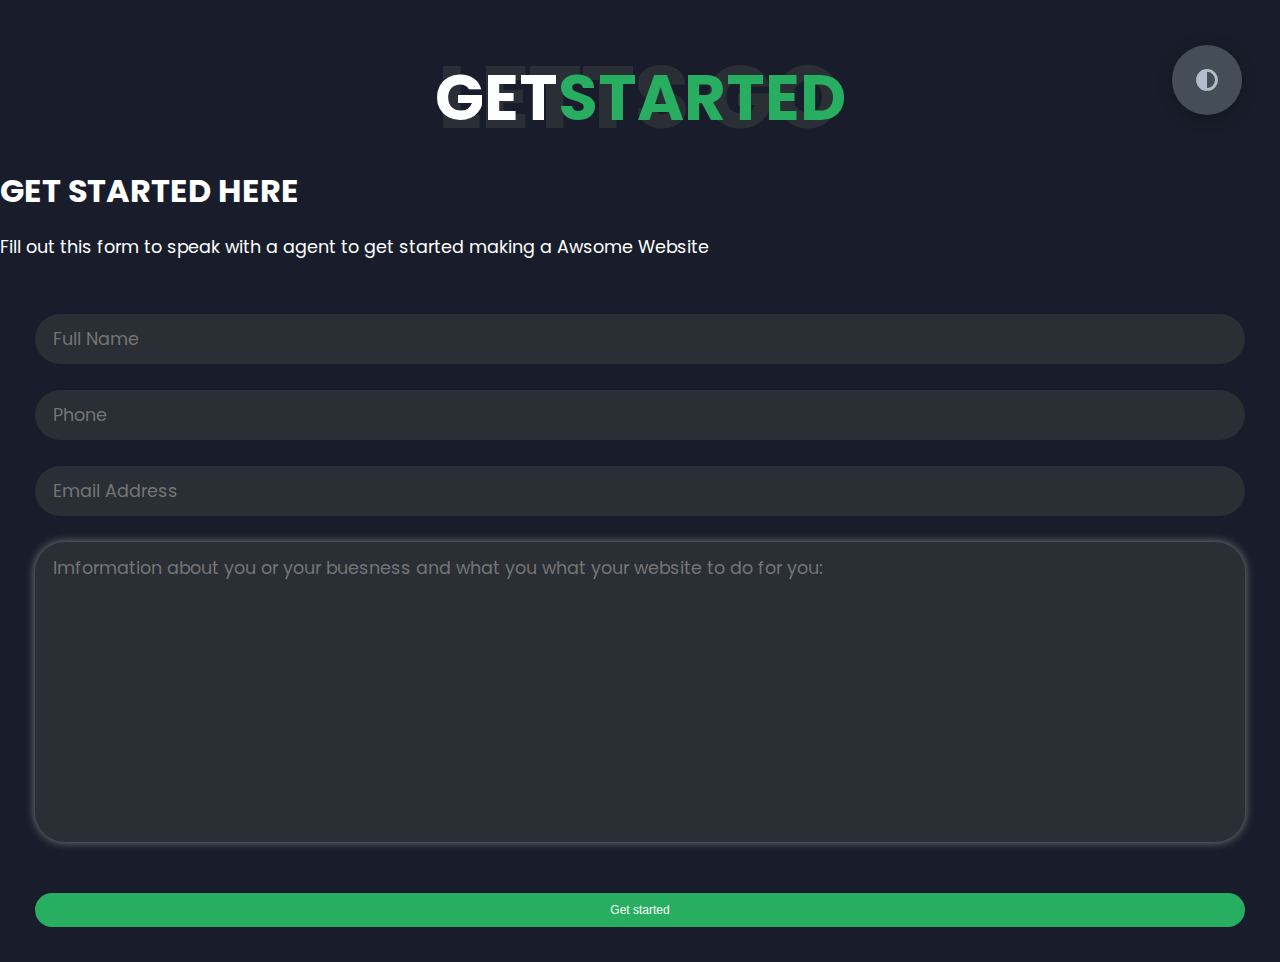
<file: Copy of Get-started 2.html>
<!DOCTYPE html>
<html lang="en">
<head>
    <meta charset="UTF-8">
    <meta http-equiv="X-UA-Compatible" content="IE=edge">
    <meta name="viewport" content="width=device-width, initial-scale=1.0">
    <title>Portfolio</title>
    <link rel="stylesheet" href="styles.css">
    <link rel="preconnect" href="https://fonts.googleapis.com">
    <link rel="preconnect" href="https://fonts.gstatic.com" crossorigin>
    <link rel="stylesheet" href="https://cdnjs.cloudflare.com/ajax/libs/font-awesome/5.15.4/css/all.min.css" integrity="sha512-1ycn6IcaQQ40/MKBW2W4Rhis/DbILU74C1vSrLJxCq57o941Ym01SwNsOMqvEBFlcgUa6xLiPY/NS5R+E6ztJQ==" crossorigin="anonymous" referrerpolicy="no-referrer" />
    <link href="https://fonts.googleapis.com/css2?family=Poppins:wght@400;500;600;700;800&display=swap" rel="stylesheet">
</head>
    <style>
      :root {
  --color-primary: #191d2b;
  --color-secondary: #27AE60;
  --color-white: #FFFFFF;
  --color-black: #000;
  --color-grey0: #f8f8f8;
  --color-grey-1: #dbe1e8;
  --color-grey-2: #b2becd;
  --color-grey-3: #6c7983;
  --color-grey-4: #454e56;
  --color-grey-5: #2a2e35;
  --color-grey-6: #12181b;
  --br-sm-2: 14px;
  --box-shadow-1: 0 3px 15px rgba(0,0,0,.3);
}

.light-mode {
  --color-primary: #FFFFFF;
  --color-secondary: #0ab8f7;
  --color-white: #454e56;
  --color-black: black;
  --color-grey0: #f8f8f8;
  --color-grey-1: #6c7983;
  --color-grey-2: #6c7983;
  --color-grey-3: #6c7983;
  --color-grey-4: #454e56;
  --color-grey-5: #f8f8f8;
  --color-grey-6: #12181b;
      }
      .main-title {
        position: relative;
        top: 50px;
      }
      

      .contact-section {
        padding: 20px;
      }
   
   form {
     margin: 35px;
   }
        
   .your-name {
     width: 900px;
     height: 50px;
     border-radius: 30px;
     font-weight: inherit;
     font-size: inherit;
     font-family: inherit;
     padding: 0.8rem 1.1rem;
     outline: none;
     border: none;
     background-color: var(--color-grey-5);
     width: 100%;
     color: var(--color-white);
     resize: none;
   }
   
   .phone-number {
     width: 900px;
     height: 50px;
     border-radius: 30px;
     font-weight: inherit;
     font-size: inherit;
     font-family: inherit;
     padding: 0.8rem 1.1rem;
     outline: none;
     border: none;
     background-color: var(--color-grey-5);
     width: 100%;
     color: var(--color-white);
     resize: none;
   }
   
   .email-adderss {
     width: 900px;
     height: 50px;
     border-radius: 30px;
     font-weight: inherit;
     font-size: inherit;
     font-family: inherit;
     padding: 0.8rem 1.1rem;
     outline: none;
     border: none;
     background-color: var(--color-grey-5);
     width: 100%;
     color: var(--color-white);
     resize: none;
   }
   
   .textarea-field {
     height: 300px;
     width: 900px;
     padding-top: 10px;
     box-shadow: gray 0 0 10px;

     border-radius: 30px;
     font-weight: inherit;
     font-size: inherit;
     font-family: inherit;
     padding: 0.8rem 1.1rem;
     outline: none;
     border: none;
     background-color: var(--color-grey-5);
     width: 100%;
     color: var(--color-white);
     resize: none;
   }
      */
   
   .btn {
     position: relative;
     display: inline-block;
     border-radius: 970px;
     color: #fff;
     margin-top: 18px;
     padding: 10px;
     background-color: #27AE60;
     font-size: 15px;
     border: none;
     cursor: pointer;
     width: 100%;
   }
   
   .btn:hover {
     background: #0ab8f7;         
   }
  
    </style>
    <!--<link rel="stylesheet" href="style.css"/>-->
    <!--<script defer src="script.js"></script>-->
  
  <body> 
   
                <div class="main-title">
                    <h2>Get<span>Started</span><span class="bg-text">Letts go</span></h2>
                </div>
                <div class="contact-content-con">
                    <div class="left-contact">
                        <h4>Get started here</h4>
                        <p>Fill out this form to speak with a agent to get started making a Awsome Website  
                        </p>
                  </div>
    </div>
          
  <form target="_blank" action="https://formsubmit.co/jbolivar1809@gmail.com" method="POST">
  <input type="hidden" name="_next" value="https://mack1309.github.io/Coding//thankyou.html">
  <input type="hidden" name="_subject" value="Sombody whants a website">
      <input type="hidden" name="_captcha" value="false">
    <div class="input-control i-c-2">
      <div class="input-control i-c-2">
        <div class="input-control i-c-2">
          <input type="text" name="name" class="input-field your-name" placeholder="Full Name" required>
          <br>
           <br>
        </div>
        
        <div class="input-control i-c-2">
          <input type="text" class="input-field phone-number" placeholder="Phone" requierd>
           <br>
            <br> 
        </div>
        <div class="input-control i-c-2">
          <input type="email" name="email" class="input-field email-adderss" placeholder="Email Address" required>
           <br>
            <br>
        </div>
      </div>
    </div>
    <div class="input-control">
      <textarea placeholder="Imformation about you or your buesness and what you what your website to do for you:" class="input-field textarea-field" name="message" rows="20" required></textarea>
       <br>
       <br>
    </div>
    <button type="submit" class="btn btn-lg btn-dark btn-block">Get started</button>
  </form>

  
  
  
  
  
  
    <div class="controls">
    </div>
  
    <div class="theme-btn">
        <i class="fas fa-adjust"></i>
    </div>
    <script src="app.js"></script>
  </body>
</html>
</file>
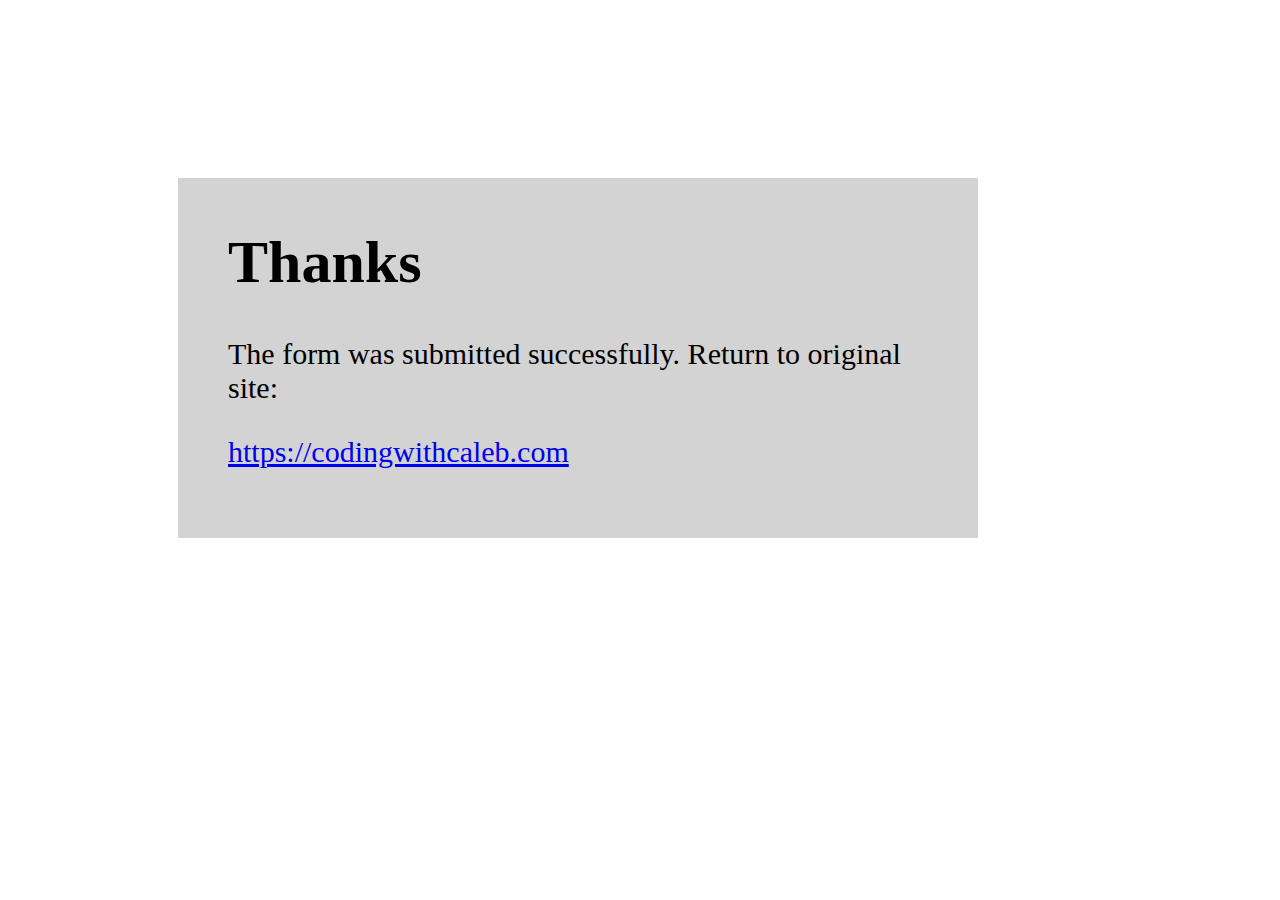
<file: thankyou.html>
<!DOCTYPE html>
<html>
  <head>
    <meta name="viewport" content="width=320, initial-scale=1">
    <meta charset="utf-8">
    <style>
      
      body {
        position: relative;
        padding: 170px;
        font-size: 30px;
      }
      
      .thankyou-box {
        position: relative;
        background-color: #D3D3D3;
        width: 700px;
        height: 300px;
        padding: 50px;
        padding-top: 10px;
      }
    </style>
    <!--<link rel="stylesheet" href="style.css"/>-->
    <!--<script defer src="script.js"></script>-->
  </head>
  <body>
    <div class="thankyou-box">
    <h1>Thanks</h1>
      <p>The form was submitted successfully. Return to original site:</p>
      <a rel="stylesheet" href="https://codingwithcaleb.github.io/My-Website/" target="_blank" >https://codingwithcaleb.com</a>
    </div>
  </body>
</html>
</file>
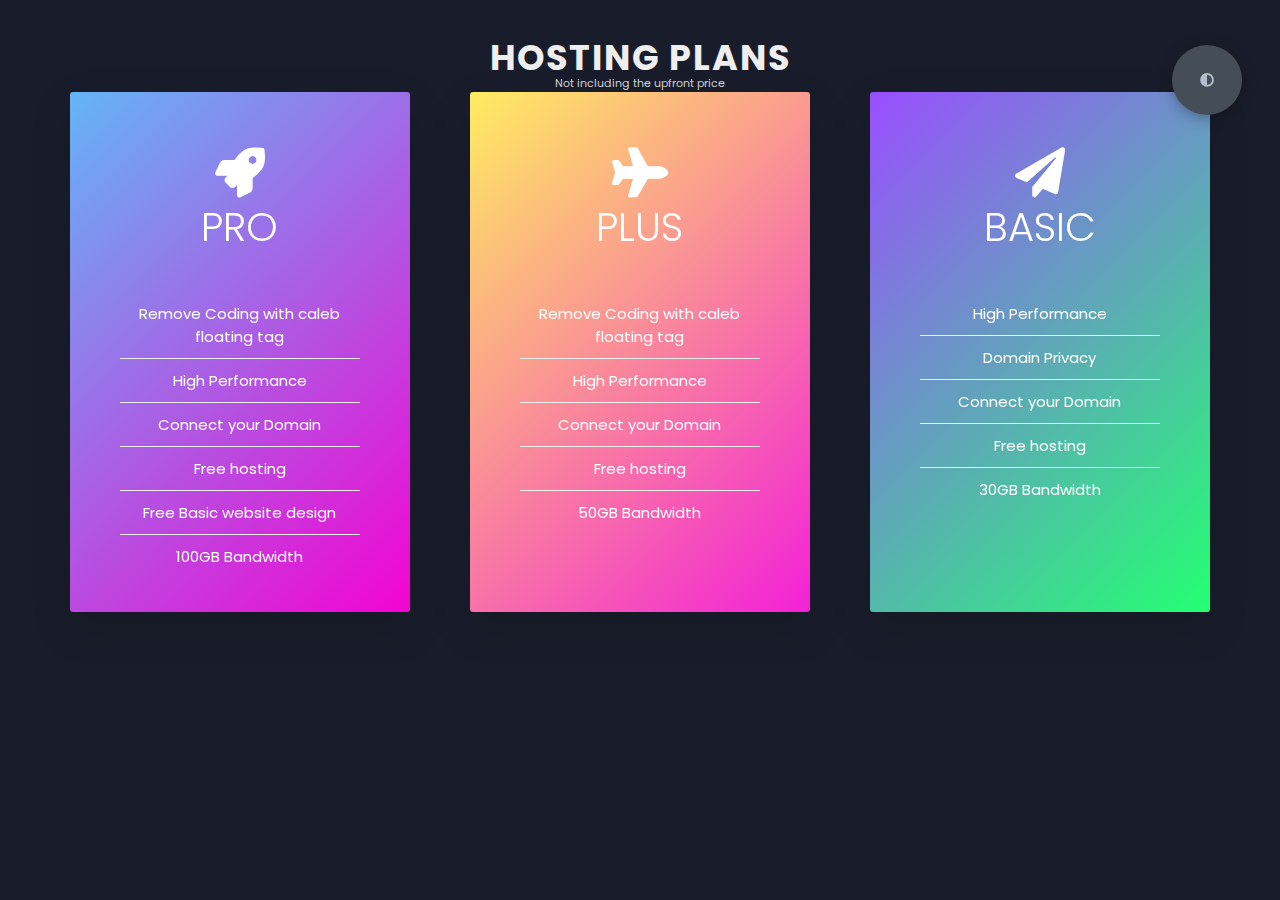
<file: services/App-Design/App-des.html>
<!DOCTYPE html>
<html lang="en">
<head>
    <meta charset="UTF-8">
    <meta http-equiv="X-UA-Compatible" content="IE=edge">
    <meta name="viewport" content="width=device-width, initial-scale=1.0">
    <title>Portfolio</title>
    <link rel="stylesheet" href="styles.css">
    <link rel="preconnect" href="https://fonts.googleapis.com">
    <link rel="preconnect" href="https://fonts.gstatic.com" crossorigin>
    <link rel="stylesheet" href="https://cdnjs.cloudflare.com/ajax/libs/font-awesome/5.15.4/css/all.min.css" integrity="sha512-1ycn6IcaQQ40/MKBW2W4Rhis/DbILU74C1vSrLJxCq57o941Ym01SwNsOMqvEBFlcgUa6xLiPY/NS5R+E6ztJQ==" crossorigin="anonymous" referrerpolicy="no-referrer" />
    <link href="https://fonts.googleapis.com/css2?family=Poppins:wght@400;500;600;700;800&display=swap" rel="stylesheet">
</head>
  <style>
  
html {
  font-size: 62.5%;
}

body {
  -webkit-box-sizing: border-box;
          box-sizing: border-box;
}

    
.p-1 {
  position: relative;
  color: lightgray;
}
  </style>
  <body>
    <section class="section-plans" id="section-plans">
      <div class="u-center-text u-margin-bottom-big">
        <h2 class="heading-secondary">
          Hosting Plans
        </h2>
        <p class="p-1">Not including the upfront price</p>
      </div>
      <div class="row plans">
        <div class="col-1-of-3">
          <div class="card">
            <div class="card__side card__side--front-1">
              <div class="card__title card__title--1">
                <i class="fas fa-rocket"></i>
                <h4 class="card__heading">Pro</h4>
              </div>
              <div class="card__details"> 
                <ul>
                  <li>Remove Coding with caleb floating tag</li>
                  <li>High Performance</li>
                  <li>Connect your Domain</li>
                  <li>Free hosting</li>
                  <li>Free Basic website design</li>
                  <li>100GB Bandwidth</li>
                </ul>
              </div>
            </div>
            <div class="card__side card__side--back card__side--back-1">
              <div class="card__cta">
                <div class="card__price-box">
                  <p class="card__price-only">Only</p>
                  <p class="card__price-value">$30.00/mo*</p>
                </div>
                <a href="Last.html" class="btn btn--white">Select</a>
              </div>
            </div>
          </div>
        </div>
        <div class="col-1-of-3">
          <div class="card">
            <div class="card__side card__side--front-2">
              <div class="card__title card__title--2">
                <i class="fas fa-plane"></i>
                <h4 class="card__heading">Plus</h4>
              </div>
              <div class="card__details">
                <ul>
                  <li>Remove Coding with caleb floating tag</li>
                  <li>High Performance</li>
                  <li>Connect your Domain</li>
                  <li>Free hosting</li>
                  <li>50GB Bandwidth</li>
                </ul>
              </div>
            </div>
            <div class="card__side card__side--back card__side--back-2">
              <div class="card__cta">
                <div class="card__price-box">
                  <p class="card__price-only">Only</p>
                  <p class="card__price-value">$25.00/mo*</p>
                </div>
                <a href="Last.html" class="btn btn--white">Select</a>
              </div>
            </div>
          </div>
        </div>
        <div class="col-1-of-3">
          <div class="card">
            <div class="card__side card__side--front-3">
              <div class="card__title card__title--3">

                <i class="fas fa-paper-plane"></i>
                <h4 class="card__heading">Basic</h4>
              </div>
              <div class="card__details">
                       <ul>
                  <li>High Performance</li>
                  <li>Domain Privacy</li>
                  <li>Connect your Domain</li>
                  <li>Free hosting</li>
                  <li>30GB Bandwidth</li>
                </ul>
              </div>
            </div>
            <div class="card__side card__side--back card__side--back-3">
              <div class="card__cta">
                <div class="card__price-box">
                  <p class="card__price-only">Only</p>
                  <p class="card__price-value">$15.00/mo</p>
                </div>
                <a href="Last.html" class="btn btn--white">Select</a>
              </div>
            </div>
          </div>
        </div>
      </div>
    </section>
    
    <div class="theme-btn">
        <i class="fas fa-adjust"></i>
    </div>
    <script src="app.js"></script>
  
    
    
  </body>
</html>
</file>
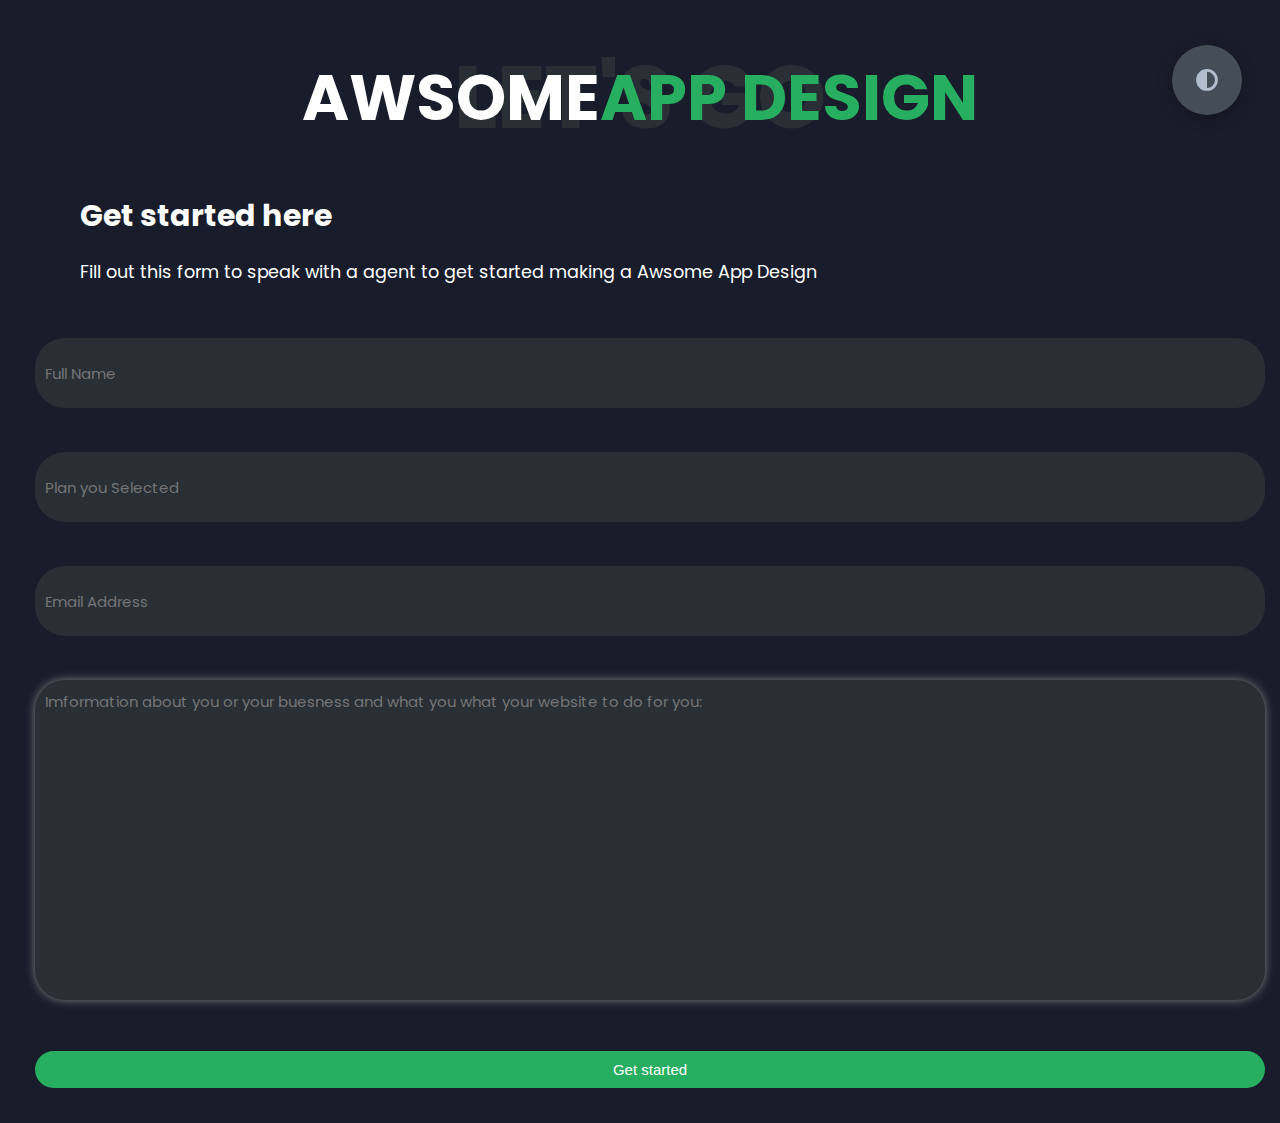
<file: services/App-Design/Last.html>
<!DOCTYPE html>
<html lang="en">
<head>
    <meta charset="UTF-8">
    <meta http-equiv="X-UA-Compatible" content="IE=edge">
    <meta name="viewport" content="width=device-width, initial-scale=1.0">
    <title>Portfolio</title>
    <link rel="stylesheet" href="styles.css">
    <link rel="preconnect" href="https://fonts.googleapis.com">
    <link rel="preconnect" href="https://fonts.gstatic.com" crossorigin>
    <link rel="stylesheet" href="https://cdnjs.cloudflare.com/ajax/libs/font-awesome/5.15.4/css/all.min.css" integrity="sha512-1ycn6IcaQQ40/MKBW2W4Rhis/DbILU74C1vSrLJxCq57o941Ym01SwNsOMqvEBFlcgUa6xLiPY/NS5R+E6ztJQ==" crossorigin="anonymous" referrerpolicy="no-referrer" />
    <link href="https://fonts.googleapis.com/css2?family=Poppins:wght@400;500;600;700;800&display=swap" rel="stylesheet">
</head>
    <style>
      
     .your-name {    
     position: relative;
     display: inline-block;
     margin-top: 18px;
     padding: 10px;
     font-size: 15px;
     border: none;
     cursor: pointer;
     width: 100%;
     height: 50px;
    }
      
    .phone-number {
     position: relative;
     display: inline-block;
     margin-top: 18px;
     padding: 10px;
     font-size: 15px;
     border: none;
     cursor: pointer;
     width: 100%;
     height: 50px;
    }
      
   .email-adderss {
    position: relative;
     display: inline-block;
     margin-top: 18px;
     padding: 10px;
     font-size: 15px;
     border: none;
     cursor: pointer;
     width: 100%;
     height: 50px;
   }
      
      
   .textarea-field {
     position: relative;
     display: inline-block;
     margin-top: 18px;
     padding: 10px;
     font-size: 15px;
     border: none;
     cursor: pointer;
     width: 100%;
     height: 300px;
   }
      
   .buttn {
     position: relative;
     display: inline-block;
     border-radius: 970px;
     color: #fff;
     margin-top: 18px;
     padding: 10px;
     background-color: #27AE60;
     font-size: 15px;
     border: none;
     cursor: pointer;
     width: 100%;
   }
   
   .buttn:hover {
     background: #0ab8f7;         
   }

    </style>
  
  <body> 
   
                <div class="main-title">
                    <h2>Awsome<span>App Design</span><span class="bg-text">Let's go</span></h2>
                </div> 
    <br>
    <br>
    <br>
                          <div class="Website-type-txt">
                    <div class="left-contact">
                        <h4>Get started here</h4>
                        <p>Fill out this form to speak with a agent to get started making a Awsome App Design
                        </p>
                  </div>
    </div>
          
  <form target="_blank" action="https://formsubmit.co/el/jbolivar1809@gmail.com" method="POST">
  <input type="hidden" name="_next" value="https://mack1309.github.io/contact-form-test/thankyou.html">
  <input type="hidden" name="_subject" value="Sombody whants a website">
      <input type="hidden" name="_captcha" value="false">
    <div class="input-control i-c-2">
      <div class="input-control i-c-2">
        <div class="input-control i-c-2">
          <input type="text" name="name" class="input-field your-name" placeholder="Full Name" required>
          <br>
           <br>
        </div>
        
  
        <div class="input-control i-c-2">
          <input type="text" name="plan" class="input-field your-name" placeholder="Plan you Selected" required>
          <br>
           <br>
        </div>
       
        <div class="input-control i-c-2">
          <input type="email" name="email" class="input-field email-adderss" placeholder="Email Address" required>
           <br>
            <br>
        </div>
      </div>
    </div>
    <div class="input-control">
      <textarea placeholder="Imformation about you or your buesness and what you what your website to do for you:" class="input-field textarea-field" name="message" rows="20" required></textarea>
       <br>
       <br>
    </div>
    <button type="submit" class="buttn btn-lg btn-dark btn-block">Get started</button>
  </form>

  
  
  
  
  
  
    <div class="controls">
    </div>
  
    <div class="theme-btn">
        <i class="fas fa-adjust"></i>
    </div>
    <script src="app.js"></script>
  </body>
</html>
</file>
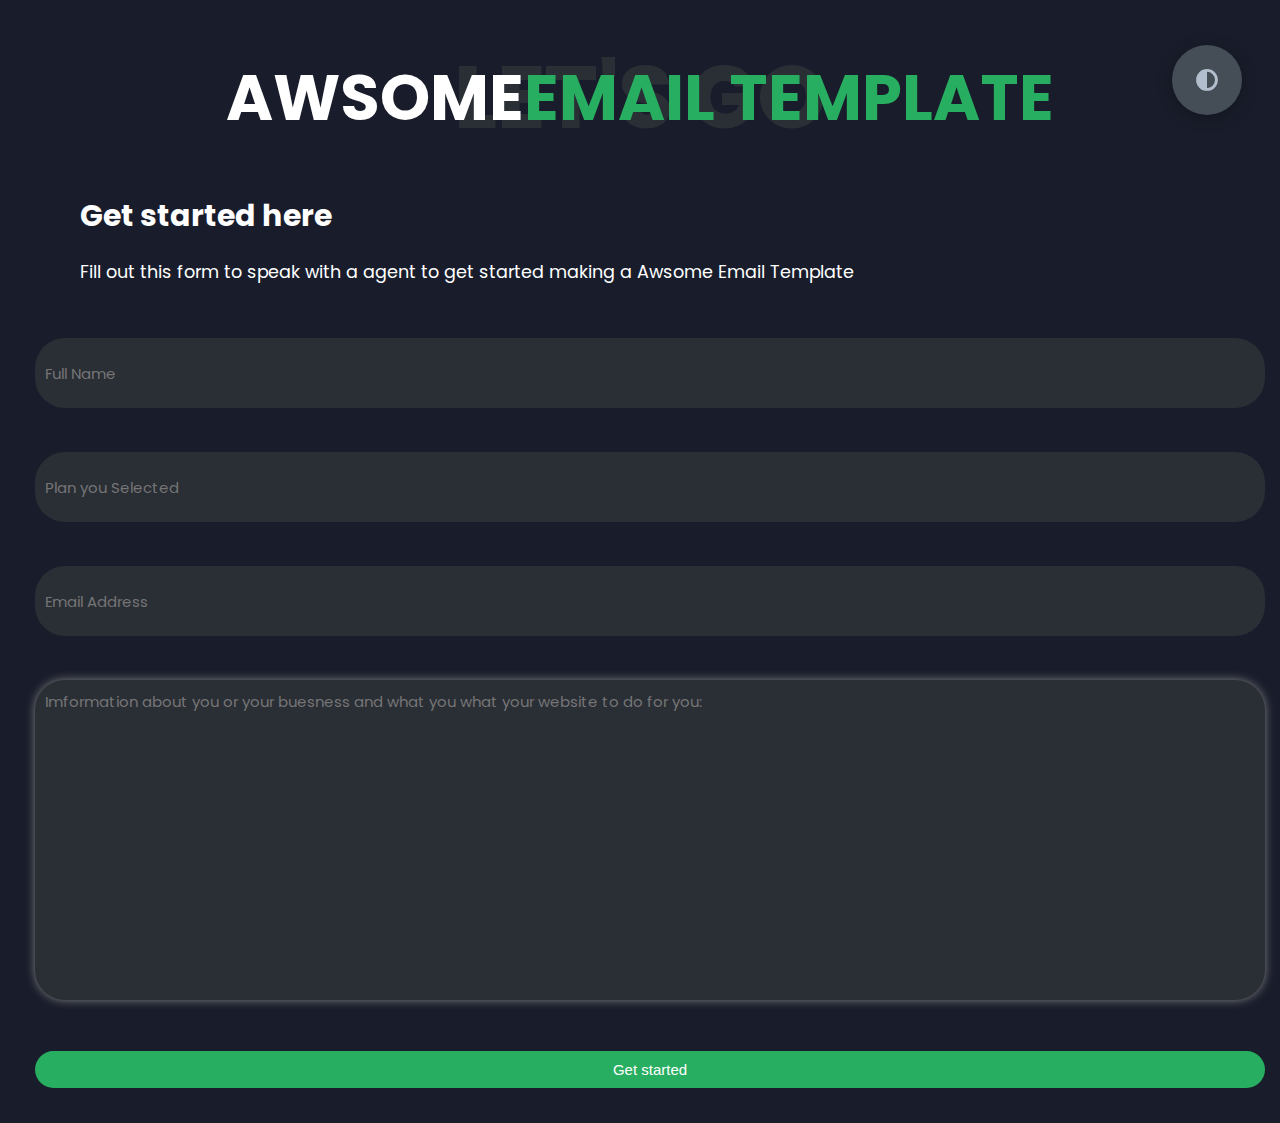
<file: services/Email-template/Last.html>
<!DOCTYPE html>
<html lang="en">
<head>
    <meta charset="UTF-8">
    <meta http-equiv="X-UA-Compatible" content="IE=edge">
    <meta name="viewport" content="width=device-width, initial-scale=1.0">
    <title>Portfolio</title>
    <link rel="stylesheet" href="styles.css">
    <link rel="preconnect" href="https://fonts.googleapis.com">
    <link rel="preconnect" href="https://fonts.gstatic.com" crossorigin>
    <link rel="stylesheet" href="https://cdnjs.cloudflare.com/ajax/libs/font-awesome/5.15.4/css/all.min.css" integrity="sha512-1ycn6IcaQQ40/MKBW2W4Rhis/DbILU74C1vSrLJxCq57o941Ym01SwNsOMqvEBFlcgUa6xLiPY/NS5R+E6ztJQ==" crossorigin="anonymous" referrerpolicy="no-referrer" />
    <link href="https://fonts.googleapis.com/css2?family=Poppins:wght@400;500;600;700;800&display=swap" rel="stylesheet">
</head>
    <style>
      
   
     .your-name {    
     position: relative;
     display: inline-block;
     margin-top: 18px;
     padding: 10px;
     font-size: 15px;
     border: none;
     cursor: pointer;
     width: 100%;
     height: 50px;
    }
      
    .phone-number {
     position: relative;
     display: inline-block;
     margin-top: 18px;
     padding: 10px;
     font-size: 15px;
     border: none;
     cursor: pointer;
     width: 100%;
     height: 50px;
    }
      
   .email-adderss {
    position: relative;
     display: inline-block;
     margin-top: 18px;
     padding: 10px;
     font-size: 15px;
     border: none;
     cursor: pointer;
     width: 100%;
     height: 50px;
   }
      
      
   .textarea-field {
     position: relative;
     display: inline-block;
     margin-top: 18px;
     padding: 10px;
     font-size: 15px;
     border: none;
     cursor: pointer;
     width: 100%;
     height: 300px;
   }
      
   .buttn {
     position: relative;
     display: inline-block;
     border-radius: 970px;
     color: #fff;
     margin-top: 18px;
     padding: 10px;
     background-color: #27AE60;
     font-size: 15px;
     border: none;
     cursor: pointer;
     width: 100%;
   }
   
   .buttn:hover {
     background: #0ab8f7;         
   }

    </style>
  
  <body> 
   
                <div class="main-title">
                    <h2>Awsome<span>Email Template</span><span class="bg-text">Let's go</span></h2>
                </div> 
    <br>
    <br>
    <br>
                          <div class="Website-type-txt">
                    <div class="left-contact">
                        <h4>Get started here</h4>
                        <p>Fill out this form to speak with a agent to get started making a Awsome Email Template
                        </p>
                  </div>
    </div>
          
  <form target="_blank" action="https://formsubmit.co/el/jbolivar1809@gmail.com" method="POST">
  <input type="hidden" name="_next" value="https://mack1309.github.io/contact-form-test/thankyou.html">
  <input type="hidden" name="_subject" value="Sombody whants a website">
      <input type="hidden" name="_captcha" value="false">
    <div class="input-control i-c-2">
      <div class="input-control i-c-2">
        <div class="input-control i-c-2">
          <input type="text" name="name" class="input-field your-name" placeholder="Full Name" required>
          <br>
           <br>
        </div>
          
        <div class="input-control i-c-2">
          <input type="text" name="plan" class="input-field your-name" placeholder="Plan you Selected" required>
          <br>
           <br>
        </div>
      
        <div class="input-control i-c-2">
          <input type="email" name="email" class="input-field email-adderss" placeholder="Email Address" required>
           <br>
            <br>
        </div>
      </div>
    </div>
    <div class="input-control">
      <textarea placeholder="Imformation about you or your buesness and what you what your website to do for you:" class="input-field textarea-field" name="message" rows="20" required></textarea>
       <br>
       <br>
    </div>
    <button type="submit" class="buttn btn-lg btn-dark btn-block">Get started</button>
  </form>

  
  
  
  
  
  
    <div class="controls">
    </div>
  
    <div class="theme-btn">
        <i class="fas fa-adjust"></i>
    </div>
    <script src="app.js"></script>
  </body>
</html>
</file>
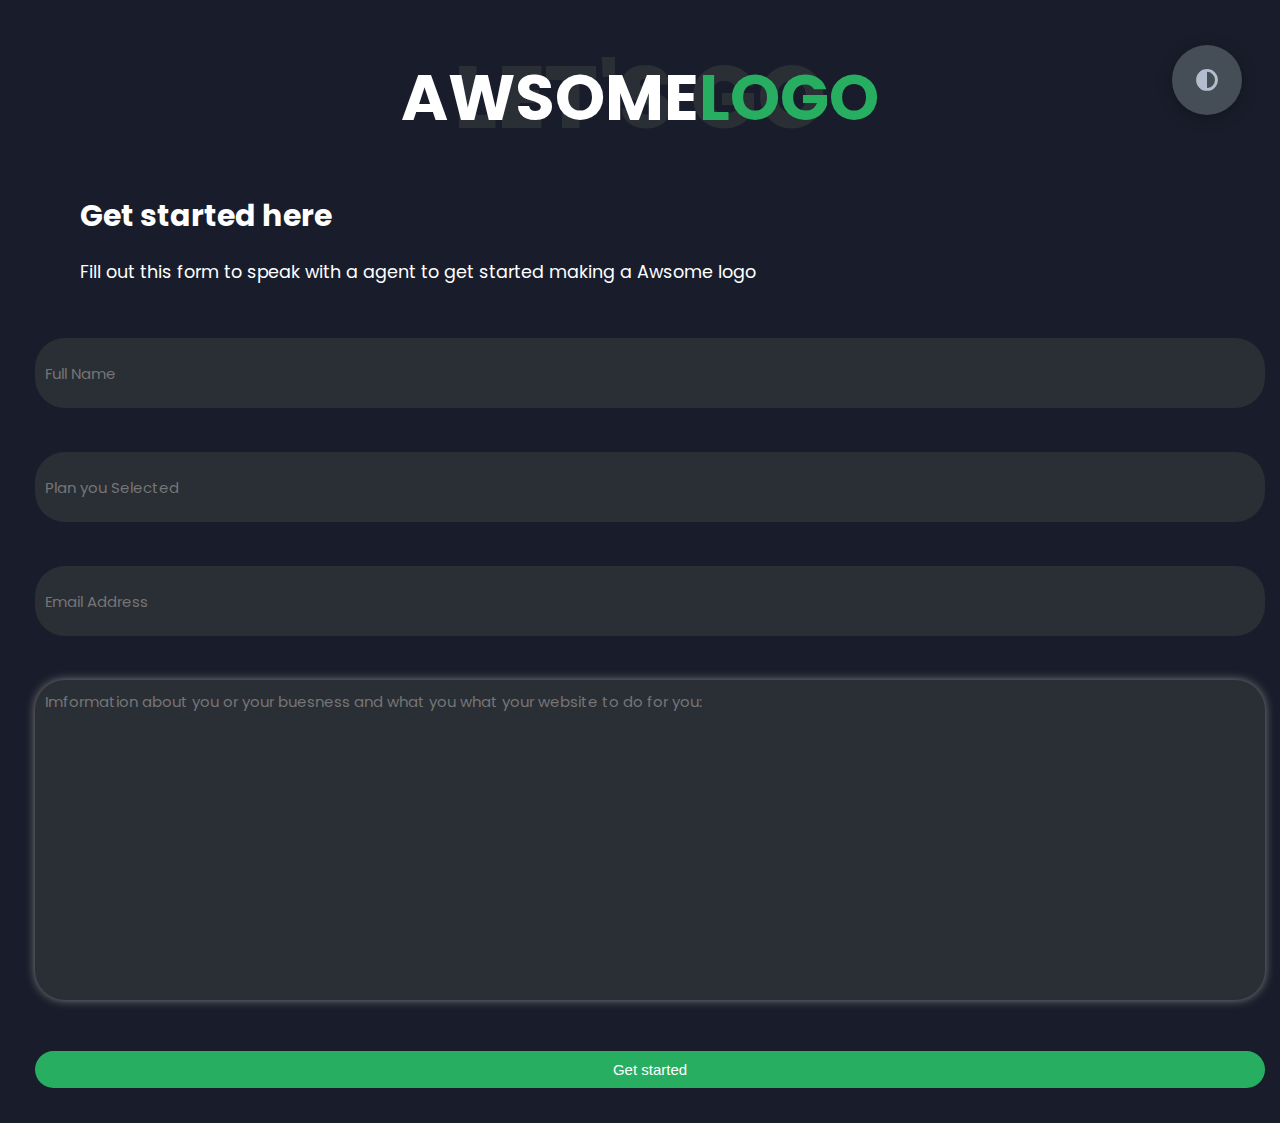
<file: services/Logo-making/Last.html>
<!DOCTYPE html>
<html lang="en">
<head>
    <meta charset="UTF-8">
    <meta http-equiv="X-UA-Compatible" content="IE=edge">
    <meta name="viewport" content="width=device-width, initial-scale=1.0">
    <title>Portfolio</title>
    <link rel="stylesheet" href="styles.css">
    <link rel="preconnect" href="https://fonts.googleapis.com">
    <link rel="preconnect" href="https://fonts.gstatic.com" crossorigin>
    <link rel="stylesheet" href="https://cdnjs.cloudflare.com/ajax/libs/font-awesome/5.15.4/css/all.min.css" integrity="sha512-1ycn6IcaQQ40/MKBW2W4Rhis/DbILU74C1vSrLJxCq57o941Ym01SwNsOMqvEBFlcgUa6xLiPY/NS5R+E6ztJQ==" crossorigin="anonymous" referrerpolicy="no-referrer" />
    <link href="https://fonts.googleapis.com/css2?family=Poppins:wght@400;500;600;700;800&display=swap" rel="stylesheet">
</head>
    <style>
      
   
   
    .your-name {    
     position: relative;
     display: inline-block;
     margin-top: 18px;
     padding: 10px;
     font-size: 15px;
     border: none;
     cursor: pointer;
     width: 100%;
     height: 50px;
    }
      
    .phone-number {
     position: relative;
     display: inline-block;
     margin-top: 18px;
     padding: 10px;
     font-size: 15px;
     border: none;
     cursor: pointer;
     width: 100%;
     height: 50px;
    }
      
   .email-adderss {
    position: relative;
     display: inline-block;
     margin-top: 18px;
     padding: 10px;
     font-size: 15px;
     border: none;
     cursor: pointer;
     width: 100%;
     height: 50px;
   }
      
      
   .textarea-field {
     position: relative;
     display: inline-block;
     margin-top: 18px;
     padding: 10px;
     font-size: 15px;
     border: none;
     cursor: pointer;
     width: 100%;
     height: 300px;
   }
          
   .buttn {
     position: relative;
     display: inline-block;
     border-radius: 970px;
     color: #fff;
     margin-top: 18px;
     padding: 10px;
     background-color: #27AE60;
     font-size: 15px;
     border: none;
     cursor: pointer;
     width: 100%;
   }
   
   .buttn:hover {
     background: #0ab8f7;         
   }

    </style>
  
  <body> 
   
                <div class="main-title">
                    <h2>Awsome<span>Logo</span><span class="bg-text">Let's go</span></h2>
                </div> 
    <br>
    <br>
    <br>
                          <div class="Website-type-txt">
                    <div class="left-contact">
                        <h4>Get started here</h4>
                        <p>Fill out this form to speak with a agent to get started making a Awsome logo
                        </p>
                  </div>
    </div>
          
  <form target="_blank" action="https://formsubmit.co/el/jbolivar1809@gmail.com" method="POST">
  <input type="hidden" name="_next" value="https://mack1309.github.io/contact-form-test/thankyou.html">
  <input type="hidden" name="_subject" value="Sombody whants a website">
      <input type="hidden" name="_captcha" value="false">
    <div class="input-control i-c-2">
      <div class="input-control i-c-2">
        <div class="input-control i-c-2">
          <input type="text" name="name" class="input-field your-name" placeholder="Full Name" required>
          <br>
           <br>
        </div>
        
        <div class="input-control i-c-2">
          <input type="text" name="plan" class="input-field your-name" placeholder="Plan you Selected" required>
          <br>
           <br>
        </div>
       
        <div class="input-control i-c-2">
          <input type="email" name="email" class="input-field email-adderss" placeholder="Email Address" required>
           <br>
            <br>
        </div>
      </div>
    </div>
    <div class="input-control">
      <textarea placeholder="Imformation about you or your buesness and what you what your website to do for you:" class="input-field textarea-field" name="message" rows="20" required></textarea>
       <br>
       <br>
    </div>
    <button type="submit" class="buttn btn-lg btn-dark btn-block">Get started</button>
  </form>

  
  
  
  
  
  
    <div class="controls">
    </div>
  
    <div class="theme-btn">
        <i class="fas fa-adjust"></i>
    </div>
    <script src="app.js"></script>
  </body>
</html>
</file>
<file: styles.css>
* {
  margin: 0;
  padding: 0;
  box-sizing: border-box;
  list-style: none;
}

:root {
  --color-primary: #191d2b;
  --color-secondary: #27AE60;
  --color-white: #FFFFFF;
  --color-black: #000;
  --color-grey0: #f8f8f8;
  --color-grey-1: #dbe1e8;
  --color-grey-2: #b2becd;
  --color-grey-3: #6c7983;
  --color-grey-4: #454e56;
  --color-grey-5: #2a2e35;
  --color-grey-6: #12181b;
  --br-sm-2: 14px;
  --box-shadow-1: 0 3px 15px rgba(0,0,0,.3);
}

.light-mode {
  --color-primary: #FFFFFF;
  --color-secondary: #0ab8f7;
  --color-white: #454e56;
  --color-black: #000;
  --color-grey0: #f8f8f8;
  --color-grey-1: #6c7983;
  --color-grey-2: #6c7983;
  --color-grey-3: #6c7983;
  --color-grey-4: #454e56;
  --color-grey-5: #f8f8f8;
  --color-grey-6: #12181b;
}

body {
  background-color: var(--color-primary);
  font-family: "Poppins", sans-serif;
  font-size: 1.1rem;
  color: var(--color-white);
  transition: all 0.4s ease-in-out;
}

a {
  display: inline-block;
  text-decoration: none;
  color: inherit;
  font-family: inherit;
}

header {
  min-height: 200vh;
  color: var(--color-white);
  overflow: hidden;
  padding: 0 !important;
}

section {
  min-height: 100vh;
  width: 100%;
  position: absolute;
  left: 0;
  top: 0;
  padding: 3rem 18rem;
}

.container {
  display: none;
  transform: translateY(-100%) scale(0);
  transition: all 0.4s ease-in-out;
  background-color: var(--color-primary);
}

.active {
  display: block;
  animation: appear 1s ease-in-out;
  transform: translateY(0) scaleY(1);
}
@keyframes appear {
  0% {
    transform: translateY(-100%) scaleY(0);
  }
  100% {
    transform: translateY(0) scaleY(1);
  }
}

.controls {
  position: fixed;
  z-index: 10;
  top: 50%;
  right: 3%;
  display: flex;
  flex-direction: column;
  align-items: center;
  justify-content: center;
  transform: translateY(-50%);
}
.controls .control {
  padding: 1rem;
  cursor: pointer;
  background-color: var(--color-grey-4);
  width: 55px;
  height: 55px;
  border-radius: 50%;
  display: flex;
  justify-content: center;
  align-items: center;
  margin: 0.7rem 0;
  box-shadow: var(--box-shadow-1);
}
.controls .control i {
  font-size: 1.2rem;
  color: var(--color-grey-2);
  pointer-events: none;
}
.controls .active-btn {
  background-color: var(--color-secondary);
  transition: all 0.4s ease-in-out;
}
.controls .active-btn i {
  color: var(--color-white);
}

.theme-btn {
  top: 5%;
  right: 3%;
  width: 70px;
  height: 70px;
  border-radius: 50%;
  background-color: var(--color-grey-4);
  cursor: pointer;
  position: fixed;
  display: flex;
  justify-content: center;
  align-items: center;
  box-shadow: 0 3px 15px rgba(0, 0, 0, 0.3);
  transition: all 0.1s ease-in-out;
}
.theme-btn:active {
  transform: translateY(-3px);
}
.theme-btn i {
  font-size: 1.4rem;
  color: var(--color-grey-2);
  pointer-events: none;
}

/*About*/
/* About */
.about-container {
  width: 80%;
  margin: 50px auto;
  padding: 20px;
}

.a-title {
  text-align: center;
  font-size: 55px;
  font-weight: bold;
  margin-bottom: 70px;
}

.about-content {
  display: flex;
  flex-wrap: wrap;
  align-items: center;
}

.image {
  flex: 1;
  margin-right: 20px;
  overflow: hidden;
  border-radius: 10px;
}

.image img {
  width: 100%;
  transition: transform 0.3s ease;
}

.image:hover img {
  transform: scale(1.1);
}

.a-content {
  flex: 1;
  margin-left: 20px;
}

.a-content p {
  font-size: 17px;
  line-height: 1.6;
}

@media screen and (max-width: 768px) {
  .about-content {
    flex-direction: column;
  }

  .image,
  .a-content {
    margin: 0;
    margin-bottom: 20px;
  }

  .a-title {
    font-size: 55px;
    margin-bottom: 50px;
  }
}


/*Reviews*/

#testimonials{
    margin: 0px;
    padding: 0px;
    font-family: poppins;
    box-sizing: border-box;
}
a{
    text-decoration: none;
}

.star-title {
  text-align: center; 
  font-size: 40px;
}

#testimonials{
    display: flex;
    justify-content: center;
    align-items: center;
    flex-direction: column;
    width:100%;
}
.testimonial-heading{
    letter-spacing: 1px;
    margin: 30px 0px;
    padding: 10px 20px;
    display: flex;
    flex-direction: column;
    justify-content: center;
    align-items: center;
}
.testimonial-heading h1{
    font-size: 2.2rem;
    font-weight: 500;
    background-color: #202020;
    color: #ffffff;
    padding: 10px 20px;
}
.testimonial-heading span{
    font-size: 1.3rem;
    color: #252525;
    margin-bottom: 10px;
    letter-spacing: 2px;
    text-transform: uppercase;
}
.testimonial-box-container{
    display: flex;
    justify-content: center;
    align-items: center;
    flex-wrap: wrap;
    width:100%;
}
.testimonial-box{
    width:500px;
    box-shadow: 2px 2px 30px rgba(0,0,0,0.1);
    background-color: #ffffff;
    padding: 20px;
    margin: 15px;
    cursor: pointer;
}
.profile-img{
    width:50px;
    height: 50px;
    border-radius: 50%;
    overflow: hidden;
    margin-right: 10px;
}
.profile-img img{
    width: 100%;
    height: 100%;
    object-fit: cover;
    object-position: center;
}
.profile{
    display: flex;
    align-items: center;
}
.name-user{
    display: flex;
    flex-direction: column;
}
.name-user strong{
    color: #3d3d3d;
    font-size: 20px;
    letter-spacing: 0.5px;
}
.name-user span{
    color: #979797;
    font-size: 20px;
}
.reviews{
    color: #f9d71c;
}
.box-top{
    display: flex;
    justify-content: space-between;
    align-items: center;
    margin-bottom: 20px;
}
.client-comment p{
    font-size: 14px;
    color: #4b4b4b;
}
.testimonial-box:hover{
    transform: translateY(-10px);
    transition: all ease 0.3s;
}
 
@media(max-width:1060px){
    .testimonial-box{
        width:45%;
        padding: 10px;
    }
}
@media(max-width:790px){
    .testimonial-box{
        width:100%;
    }
    .testimonial-heading h1{
        font-size: 1.4rem;
    }
}
@media(max-width:340px){
    .box-top{
        flex-wrap: wrap;
        margin-bottom: 10px;
    }
    .reviews{
        margin-top: 10px;
    }
}
::selection{
    color: #ffffff;
    background-color: #252525;
}

/*my skils*/

.about-stats {
  padding-bottom: 10rem;
  position: relative;
  top: 100px;
  width: 90%;
  left: 5%;
}
.about-stats .progress-bars {
  display: grid;
  grid-template-columns: repeat(2, 1fr);
  grid-gap: 2rem;
}
.about-stats .progress-bars .progress-bar {
  display: flex;
  flex-direction: column;
}
.about-stats .progress-bars .progress-bar .prog-title {
  text-transform: uppercase;
  font-weight: 500;
}
.about-stats .progress-bars .progress-bar .progress-con {
  display: flex;
  align-items: center;
}
.about-stats .progress-bars .progress-bar .progress-con .prog-text {
  color: var(--color-grey-2);
}
.about-stats .progress-bars .progress-bar .progress-con .progress {
  width: 100%;
  height: 0.45rem;
  background-color: var(--color-grey-4);
  margin-left: 1rem;
  position: relative;
}
.about-stats .progress-bars .progress-bar .progress-con .progress span {
  position: absolute;
  top: 0;
  left: 0;
  height: 100%;
  background-color: var(--color-secondary);
  transition: all 0.4s ease-in-out;
  width: 60%;
}
.about-stats .progress-bars .progress-bar .progress-con .progress .html {
  width: 95%;
  background-color: #e34c26;
}
.about-stats .progress-bars .progress-bar .progress-con .progress .css {
  width: 90%;
  background-color: #264de4;
}
.about-stats .progress-bars .progress-bar .progress-con .progress .js {
  width: 65%;
  background-color: #F0DB4F;
}

.about-stats .progress-bars .progress-bar .progress-con .progress .webd {
  width: 85%;
  background-color: #0ab8f7;
}


.stat-title {
  text-transform: uppercase;
  font-size: 1.4rem;
  text-align: center;
  padding: 3.5rem 0;
  position: relative;
}
.stat-title::before {
  content: "";
  position: absolute;
  left: 50%;
  top: 0;
  width: 40%;
  height: 1px;
  background-color: var(--color-grey-5);
  transform: translateX(-50%);
}
/*profolios*/ 

.main-title {
  padding: 0px;  
  flex-wrap: wrap;
}

.port-text {
  padding: 2rem 0;
  text-align: center;
}

.portfolios {
  display: grid;
  grid-template-columns: repeat(3, 1fr);
  grid-gap: 2rem;
  margin-top: 3rem;
}
.portfolios .portfolio-item {
  position: relative;
  border-radius: 15px;
  background-color: #232c94;
}
.portfolios .portfolio-item img {
  width: 100%;
  height: 300px;
  object-fit: cover;
  border-radius: 15px;
}
.portfolios .portfolio-item .hover-items {
  width: 100%;
  height: 100%;
  background-color: #232c94;
  position: absolute;
  left: 0;
  top: 0;
  border-radius: 15px;
  display: flex;
  justify-content: center;
  align-items: center;
  flex-direction: column;
  opacity: 0;
  transform: scale(0);
  transition: all 0.4s ease-in-out;
}
.portfolios .portfolio-item .hover-items h3 {
  font-size: 17px;
  color: var(--color-white);
  margin-bottom: 1.5rem;
}
.portfolios .portfolio-item .hover-items .icons {
  display: flex;
  justify-content: center;
  align-items: center;
}
.portfolios .portfolio-item .hover-items .icons .icon {
  background-color: var(--color-primary);
  border-radius: 50%;
  width: 50px;
  height: 50px;
  display: flex;
  align-items: center;
  justify-content: center;
  margin: 0 1rem;
  cursor: pointer;
  transition: all 0.4s ease-in-out;
}
.portfolios .portfolio-item .hover-items .icons .icon i {
  font-size: 5px;
  color: var(--color-white);
  margin: 0 1rem;
}
.portfolios .portfolio-item .hover-items .icons .icon:hover {
  background-color: var(--color-white);
}
.portfolios .portfolio-item .hover-items .icons .icon:hover i {
  color: var(--color-primary);
}

.portfolio-item:hover .hover-items {
  opacity: 1;
  transform: scale(1);
}

/*contact*/

.contact-content-con {
  display: flex;
  padding-top: 3.5rem;
}
.contact-content-con .left-contact {
  flex: 2;
}
.contact-content-con .left-contact h4 {
  margin-top: 1rem;
  font-size: 2rem;
  text-transform: uppercase;
}
.contact-content-con .left-contact p {
  margin: 1rem 0;
  line-height: 2rem;
}
.contact-content-con .left-contact .contact-info .contact-item {
  display: flex;
  align-items: center;
  justify-content: space-between;
}
.contact-content-con .left-contact .contact-info .contact-item p {
  margin: 0.3rem 0 !important;
  padding: 0 !important;
}
.contact-content-con .left-contact .contact-info .contact-item .icon {
  display: grid;
  grid-template-columns: 40px 1fr;
}
.contact-content-con .left-contact .contact-info .contact-item .icon i {
  display: flex;
  align-items: center;
  font-size: 1.3rem;
}
.contact-content-con .left-contact .contact-icon {
  display: flex;
  margin-top: 2rem;
}
.contact-content-con .left-contact .contact-icon a {
  display: flex;
  align-items: center;
  color: var(--color-white);
  background-color: var(--color-grey-5);
  cursor: pointer;
  justify-content: center;
  width: 50px;
  height: 50px;
  border-radius: 50%;
  margin: 0 0.4rem;
  transition: all 0.4s ease-in-out;
}
.contact-content-con .left-contact .contact-icon a:hover {
  background-color: var(--color-secondary);
}
.contact-content-con .left-contact .contact-icon a:hover i {
  color: var(--color-primary);
}
.contact-content-con .left-contact .contact-icon a i {
  display: flex;
  align-items: center;
  justify-content: center;
  font-size: 1.3rem;
}
.contact-content-con .right-contact {
  flex: 3;
  margin-left: 3rem;
}
.contact-content-con .right-contact .input-control {
  margin: 1.5rem 0;
}
.contact-content-con .right-contact .input-control input, .contact-content-con .right-contact .input-control textarea {
  border-radius: 30px;
  font-weight: inherit;
  font-size: inherit;
  font-family: inherit;
  padding: 0.8rem 1.1rem;
  outline: none;
  border: none;
  background-color: var(--color-grey-5);
  width: 100%;
  color: var(--color-white);
  resize: none;
}
.contact-content-con .right-contact .i-c-2 {
  display: flex;
}
.contact-content-con .right-contact .i-c-2 :last-child {
  margin-left: 1.5rem;
}
.contact-content-con .right-contact .submit-btn {
  display: flex;
  justify-content: flex-start;
}


   .btn {
     position: relative;
     display: inline-block;
     border-radius: 970px;
     color: #fff;
     margin-top: 18px;
     padding: 10px;
     background-color: #27AE60;
     font-size: 12px;
     border: none;
     cursor: pointer;
     width: 100%;
   }
        
   .btn:hover {
     background: #0ab8f7;         
   }
       
   

/*Independed components*/
.btn-con {
  display: flex;
  align-self: flex-start;
}

.main-btn {
  border-radius: 30px;
  color: inherit;
  font-weight: 600;
  position: relative;
  border: 1px solid var(--color-secondary);
  display: flex;
  align-self: flex-start;
  align-items: center;
  overflow: hidden;
}
.main-btn .btn-text {
  padding: 0 2rem;
}
.main-btn .btn-icon {
  background-color: var(--color-secondary);
  display: flex;
  align-items: center;
  justify-content: center;
  border-radius: 50%;
  padding: 1rem;
}
.main-btn::before {
  content: "";
  position: absolute;
  top: 0;
  right: 0;
  transform: translateX(100%);
  transition: all 0.4s ease-out;
  z-index: -1;
}
.main-btn:hover {
  transition: all 0.4s ease-out;
}
.main-btn:hover::before {
  width: 100%;
  height: 100%;
  background-color: var(--color-secondary);
  transform: translateX(0);
  transition: all 0.4s ease-out;
}

.main-title {
  text-align: center;
  padding: 0px;  
  flex-wrap: wrap;

}
.main-title h2 {
  position: relative;
  text-transform: uppercase;
  font-size: 4rem;
  font-weight: 700;
}
.main-title h2 span {
  color: var(--color-secondary);
}
.main-title h2 .bg-text {
  position: absolute;
  top: 50%;
  left: 50%;
  color: var(--color-grey-5);
  transition: all 0.4s ease-in-out;
  z-index: -1;
  transform: translate(-50%, -50%);
  font-weight: 800;
  font-size: 6.3rem;
}

.about-container .left-about p {
  padding-left: 0;
}

@media screen and (max-width: 600px) {
  header {
    padding: 0 !important;
  }

  .theme-btn {
    width: 50px;
    height: 50px;
  }

  .header-content {
    grid-template-columns: repeat(1, 1fr);
    padding-bottom: 6rem;
  }

  .left-header .h-shape {
    display: none;
  }

  .right-header {
    grid-row: 1;
    padding-right: 0rem !important;
    width: 90%;
    margin: 0 auto;
  }
  .right-header .name {
    font-size: 2.5rem !important;
    text-align: center;
    padding-top: 3rem;
  }

  .header-content .left-header .image {
    margin: 0 auto;
    width: 90%;
  }

  .controls {
    top: auto;
    bottom: 0;
    flex-direction: row;
    justify-content: center;
    left: 50%;
    transform: translateX(-50%);
    width: 100%;
    background-color: var(--color-grey-5);
  }
  .controls .control {
    margin: 1rem 0.3rem;
  }

  .about-container {
    grid-template-columns: repeat(1, 1fr);
  }
  .about-container .right-about {
    grid-template-columns: repeat(1, 1fr);
    padding-top: 2.5rem;
  }
  .about-container .left-about {
    padding-right: 0;
  }
  .about-container .left-about p {
    padding-left: 0;
  }

  .timeline {
    grid-template-columns: repeat(1, 1fr);
    padding-bottom: 6rem;
  }

  .container {
    padding: 2rem 2.5rem !important;
  }

  .about-stats .progress-bars {
    grid-template-columns: repeat(1, 1fr);
  }

  .portfolios {
    grid-template-columns: repeat(1, 1fr);
    padding-bottom: 6rem;
    margin-top: 1rem;
  }

  .blogs {
    grid-template-columns: repeat(1, 1fr);
    padding-bottom: 6rem;
  }
  
  .contact-content-con {
    flex-direction: column;
  }
  .contact-content-con .right-contact {
    margin-left: 0;
    margin-top: 2.5rem;
  }

  .contact-content-con .right-contact .i-c-2 {
    flex-direction: column;
  }

  .contact-content-con .right-contact .i-c-2 :last-child {
    margin-left: 0;
    margin-top: 1.5rem;
  }

  .contact-content-con .right-contact {
    margin-bottom: 6rem;
  }

  .contact-item {
    flex-direction: column;
    margin: 1rem 0;
  }
  .contact-item p {
    font-size: 15px;
    color: var(--color-grey-2);
  }
  .contact-item span {
    font-size: 15px;
  }
  .contact-item .icon {
    grid-template-columns: 25px 1fr;
  }

  .main-title h2 {
    font-size: 2rem;
  }
  .main-title h2 span {
    font-size: 2.3rem;
  }
  .main-title h2 .bg-text {
    font-size: 2.3rem;
  }
}
@media screen and (max-width: 1432px) {
  .container {
    padding: 7rem 11rem;
  }

  .contact-content-con {
    flex-direction: column;
  }
  .contact-content-con .right-contact {
    margin-left: 0;
    margin-top: 2.5rem;
  }

  .contact-content-con .right-contact .i-c-2 {
    flex-direction: column;
  }

  .contact-content-con .right-contact .i-c-2 :last-child {
    margin-left: 0;
    margin-top: 1.5rem;
  }

  .contact-content-con .right-contact {
    margin-bottom: 6rem;
  }

  .main-title h2 .bg-text {
    font-size: 5.5rem;
  }
}
@media screen and (max-width: 1250px) {
  .blogs {
    grid-template-columns: repeat(2, 1fr);
    margin-top: 6rem;
  }

  .portfolios {
    grid-template-columns: repeat(2, 1fr);
  }

  .header-content .right-header {
    padding-right: 9rem;
  }
}
@media screen and (max-width: 660px) {
  .blogs {
    grid-template-columns: repeat(1, 1fr);
  }

  .portfolios {
    grid-template-columns: repeat(1, 1fr);
  }
}
@media screen and (max-width: 1070px) {
  .about-container {
    grid-template-columns: repeat(1, 1fr);
  }
  .about-container .right-about {
    padding-top: 2.5rem;
  }

  .main-title h2 {
    font-size: 4rem;
  }
  .main-title h2 span {
    font-size: 4rem;
  }
  .main-title h2 .bg-text {
    font-size: 4.5rem;
  }
}
@media screen and (max-width: 970px) {
  .container {
    padding: 7rem 6rem;
  }

  .about-container .left-about {
    padding-right: 0rem;
  }

  .header-content {
    grid-template-columns: repeat(1, 1fr);
    padding-bottom: 6rem;
  }

  .left-header .h-shape {
    display: none;
  }
  .left-header .image {
    width: 90% !important;
    margin: 0 auto !important;
  }

  .right-header {
    grid-row: 1;
    padding-right: 0rem !important;
    width: 90%;
    margin: 0 auto;
  }
  .right-header .name {
    font-size: 2.5rem !important;
    text-align: center;
    padding-top: 3rem;
  }
}
@media screen and (max-width: 700px) {
  .container {
    padding: 7rem 3rem;
  }

  .about-stats .progress-bars {
    grid-template-columns: repeat(1, 1fr);
  }

  .about-container .right-about {
    grid-template-columns: repeat(1, 1fr);
  }

  .timeline {
    grid-template-columns: repeat(1, 1fr);
  }

  .main-title h2 {
    font-size: 3rem;
  }
  .main-title h2 span {
    font-size: 3rem;
  }
  .main-title h2 .bg-text {
    font-size: 4rem;
  }
}

/*# sourceMappingURL=styles.css.map */
</file>
<file: services/App-Design/styles.css>
* {
  margin: 0;
  padding: 0;
  box-sizing: border-box;
  list-style: none;
}

:root {
  --color-primary: #191d2b;
  --color-secondary: #27AE60;
  --color-white: #FFFFFF;
  --color-black: #000;
  --color-grey0: #f8f8f8;
  --color-grey-1: #dbe1e8;
  --color-grey-2: #b2becd;
  --color-grey-3: #6c7983;
  --color-grey-4: #454e56;
  --color-grey-5: #2a2e35;
  --color-grey-6: #12181b;
  --br-sm-2: 14px;
  --box-shadow-1: 0 3px 15px rgba(0,0,0,.3);
}

.light-mode {
  --color-primary: #FFFFFF;
  --color-secondary: #0ab8f7;
  --color-white: #454e56;
  --color-black: #000;
  --color-grey0: #f8f8f8;
  --color-grey-1: #6c7983;
  --color-grey-2: #6c7983;
  --color-grey-3: #6c7983;
  --color-grey-4: #454e56;
  --color-grey-5: #f8f8f8;
  --color-grey-6: #12181b;
}

body {
  background-color: var(--color-primary);
  font-family: "Poppins", sans-serif;
  font-size: 1.1rem;
  color: var(--color-white);
  transition: all 0.4s ease-in-out;
}

a {
  display: inline-block;
  text-decoration: none;
  color: inherit;
  font-family: inherit;
}

header {
  min-height: 200vh;
  color: var(--color-white);
  overflow: hidden;
  padding: 0 !important;
}

section {
  min-height: 100vh;
  width: 100%;
  position: absolute;
  left: 0;
  top: 0;
  padding: 3rem 18rem;
}

.container {
  display: none;
  transform: translateY(-100%) scale(0);
  transition: all 0.4s ease-in-out;
  background-color: var(--color-primary);
}

.active {
  display: block;
  animation: appear 1s ease-in-out;
  transform: translateY(0) scaleY(1);
}
@keyframes appear {
  0% {
    transform: translateY(-100%) scaleY(0);
  }
  100% {
    transform: translateY(0) scaleY(1);
  }
}

.controls {
  position: fixed;
  z-index: 10;
  top: 50%;
  right: 3%;
  display: flex;
  flex-direction: column;
  align-items: center;
  justify-content: center;
  transform: translateY(-50%);
}
.controls .control {
  padding: 1rem;
  cursor: pointer;
  background-color: var(--color-grey-4);
  width: 55px;
  height: 55px;
  border-radius: 50%;
  display: flex;
  justify-content: center;
  align-items: center;
  margin: 0.7rem 0;
  box-shadow: var(--box-shadow-1);
}
.controls .control i {
  font-size: 1.2rem;
  color: var(--color-grey-2);
  pointer-events: none;
}
.controls .active-btn {
  background-color: var(--color-secondary);
  transition: all 0.4s ease-in-out;
}
.controls .active-btn i {
  color: var(--color-white);
}

.theme-btn {
  top: 5%;
  right: 3%;
  width: 70px;
  height: 70px;
  border-radius: 50%;
  background-color: var(--color-grey-4);
  cursor: pointer;
  position: fixed;
  display: flex;
  justify-content: center;
  align-items: center;
  box-shadow: 0 3px 15px rgba(0, 0, 0, 0.3);
  transition: all 0.1s ease-in-out;
}

.theme-btn:active {
  transform: translateY(-3px);
}
.theme-btn i {
  font-size: 1.4rem;
  color: var(--color-grey-2);
  pointer-events: none;
}

/*services*/

.services {
  display: flex;
  justify-content: center;
  align-items: center;
  min-height: 10vh;
}


.services-container {
  position: relative;
  display: flex;
  justify-content: center;
  align-items: center;
  flex-wrap: wrap;
  padding: 60px 0;
  padding-right: 60px;
}


.services-container .services-box {
  position: relative;
  width: 300px;
  height: 350px;
  background-color: #2e2e2e;
  display: flex;
  justify-content: center;
  align-items: center;
}

.services-container .services-box::before {
  content: "";
  position: absolute;
  inset: -10px 50px;
  border-top: 4pc solid var(--clr);
  border-bottom: 4pc solid var(--clr);
  z-index: -1;
  transform: skewY(15deg);
  transition: 0.5s ease-in-out;
}

.services-container .services-box:hover::before {
  transform: skewY(0deg);
  inset: -10px 40px;
}
.services-container .services-box::after {
  content: "";
  position: absolute;
  inset: 60px -10px;
  border-left: 4pc solid var(--clr);
  border-right: 4pc solid var(--clr);
  z-index: -1;
  transform: skew(15deg);
  transition: 0.5s ease-in-out;
}

.services-container .services-box:hover::after {
  transform: skew(0deg);
  inset: -10px 40px;
}

.services-container .services-box .services-content {
  position: relative;
  display: flex;
  justify-content: center;
  align-items: center;
  flex-direction: column;
  text-align: center;
  padding: 20px;
  width: 100%;
  height: 100%;
  overflow: hidden;
}

.services-container .services-box .services-content .services-icon {
  color: var(--clr);
  width: 80px;
  height: 80px;
  box-shadow: 0 0 0 4px var(--clr);
  display: flex;
  justify-content: center;
  align-items: center;
  font-size: 2.5rem;
  background: #2e2e2e;
  transition: 0.5s ease-in-out;
}


.services-container .services-box:hover .services-content .services-icon {
  background: var(--clr);
  color: #2e2e2e;
  box-shadow: 0 0 0 4px #2e2e2e, 0 0 0 300px var(--clr);
}

.services-container .services-box .services-content .services-text h1 {
  font-size: 1.5rem;
  color: #fff;
  font-weight: 500;
  transition: 0.5s ease-in-out;
}


.services-container .services-box:hover .services-content .services-text h1 {
  color: #2e2e2e;
}

.services-container .services-box .services-content .services-text p {
  color: #999;
  transition: 0.5s ease-in-out;
}

.services-container .services-box:hover .services-content .services-text p {
  color: #2e2e2e;
}  
  
.services-container .services-box .services-content .services-text a {
  position: relative; 
  background: var(--clr);
  color: #2e2e2e;
  padding: 8px 15px;
  display: inline-block;
  text-decoration: none;
  font-weight: 500;
  margin-top: 10px;
  transition: 0.5s ease-in-out;
}
  
.services-container .services-box:hover .services-content .services-text a {
  background: #2e2e2e;
  color: var(--clr)
}
  
.block {
  content: '';
  position: relative;
  background: linear-gradient(45deg , #e6fb04 , #ff6600 , #00ff66, #00ffff , #ff0ff , #ff0099 , #6e0dd0 , #ff3300 , #099fff);
  background-size: 400%;
  width: calc(100% + 5px);
  height: calc(100% + 5px);
  z-index: -1;
  animation: animate 20s linear infinite;
}

@keyframes animate {
  0% {
    background-position: 0 0;
  }
  50% {
    background-position: 40% 0;
  }
  100% {
    background-position: 0 0;
  }
} 

.glow::after {
  filter: blur(40px);
}

@media only screen and (max-width: 1208px) {
     
 
}

@media only screen and (max-width: 375px) {

   
}

iframe {
  position: relative;
  padding-left: 80px;
}

.Website-type-txt {
  position: relative;
  padding-left: 80px;

}

.Website-type-txt h4 {
  position: relative;
  font-size: 30px;
  padding: 20px;
  padding-left: 0px;
}

.Website-type-buttons {
  position: relative;
  display: flex;
  padding-left: 850px;
  gap: 50px;
}

.Website-type-buttons button {
  background-color: var(--color-secondary);
  color: #111;
  width: 100px;
  height: 40px;
  border-radius: 5px;
}





.container{
  display: flex;
  justify-content: center;
  align-items: center;
  padding:25px;
  min-height: 100vh;
  background: linear-gradient(90deg, #2ecc71 60%, #27ae60 40.1%);
}

.container form{
  padding:20px;
  width:700px;
  background: #fff;
  box-shadow: 0 5px 10px rgba(0,0,0,.1);
}

.container form .row{
  display: flex;
  flex-wrap: wrap;
  gap:15px;
}

.container form .row .col{
  flex:1 1 250px;
}

.container form .row .col .title{
  font-size: 20px;
  color:#333;
  padding-bottom: 5px;
  text-transform: uppercase;
}

.container form .row .col .inputBox{
  margin:15px 0;
}

.container form .row .col .inputBox span{
  margin-bottom: 10px;
  display: block;
}

.container form .row .col .inputBox input{
  width: 100%;
  border:1px solid #ccc;
  padding:10px 15px;
  font-size: 15px;
  text-transform: none;
}

.container form .row .col .inputBox input:focus{
  border:1px solid #000;
}

.container form .row .col .flex{
  display: flex;
  gap:15px;
}

.container form .row .col .flex .inputBox{
  margin-top: 5px;
}

.container form .row .col .inputBox img{
  height: 34px;
  margin-top: 5px;
  filter: drop-shadow(0 0 1px #000);
}

.container form .submit-btn{
  width: 100%;
  padding:12px;
  font-size: 17px;
  background: #27ae60;
  color:#fff;
  margin-top: 5px;
  cursor: pointer;
}

.container form .submit-btn:hover{
  background: #2ecc71;
}

.u-center-text {
  text-align: center !important;
}

.u-margin-bottom-small {
  margin-bottom: 1.5rem !important;
}

.u-margin-bottom-medium {
  margin-bottom: 4rem !important;
}

.u-margin-top-big {
  margin-top: 5rem !important;
}


.heading-primary {
  color: #fff;
  text-transform: uppercase;
  -webkit-backface-visibility: hidden;
          backface-visibility: hidden;
  margin-bottom: 6rem;
}

.heading-primary--main {
  display: block;
  font-size: 6rem;
  font-weight: 400;
  letter-spacing: 3.5rem;
  -webkit-animation-name: moveInLeft;
          animation-name: moveInLeft;
  -webkit-animation-duration: 1s;
          animation-duration: 1s;
  -webkit-animation-timing-function: ease-out;
          animation-timing-function: ease-out;
  /*
        animation-delay: 3s;
        animation-iteration-count: 3;
        */
}

.heading-primary--sub {
  display: block;
  font-size: 2rem;
  font-weight: 700;
  letter-spacing: 1.75rem;
  -webkit-animation: moveInRight 1s ease-out;
          animation: moveInRight 1s ease-out;
}

.heading-secondary {
  font-size: 3.5rem;
  text-transform: uppercase;
  font-weight: 700;
  color: transparent;
  letter-spacing: 0.2rem;
  line-height: 1;
  -webkit-transition: all 0.2s;
  transition: all 0.2s;
  color: #eee;
}

.btn, .btn:link, .btn:visited {
  text-transform: uppercase;
  text-decoration: none;
  padding: 1.5rem 4rem;
  display: inline-block;
  border-radius: 0.5rem;
  -webkit-transition: all 0.2s;
  transition: all 0.2s;
  position: relative;
  font-size: 1.6rem;
  border: none;
  cursor: pointer;
}

.btn:hover {
  -webkit-transform: translateY(-3px);
          transform: translateY(-3px);
  -webkit-box-shadow: 0 1rem 2rem rgba(0, 0, 0, 0.2);
          box-shadow: 0 1rem 2rem rgba(0, 0, 0, 0.2);
}

.btn:hover::after {
  -webkit-transform: scaleX(1.4) scaleY(1.6);
          transform: scaleX(1.4) scaleY(1.6);
  opacity: 0;
}

.btn:active, .btn:focus {
  outline: none;
  -webkit-transform: translateY(-1px);
          transform: translateY(-1px);
  -webkit-box-shadow: 0 0.5rem 1rem rgba(0, 0, 0, 0.2);
          box-shadow: 0 0.5rem 1rem rgba(0, 0, 0, 0.2);
}

.btn--white {
  background-color: #fff;
  color: #777;
}

.btn--white::after {
  background-color: #fff;
}

.btn--green {
  background: -webkit-gradient(linear, left top, right top, from(#fc466b), to(#3f5efb));
  background: linear-gradient(to right, #fc466b, #3f5efb);
  color: #fff;
}

.btn--green::after {
  background-color: #55c57a;
}

*,
*::after,
*::before {
  margin: 0;
  padding: 0;
  -webkit-box-sizing: inherit;
          box-sizing: inherit;
}


.section-plans {
  padding: 4rem 0 4rem 0;
}

.card {
  -webkit-perspective: 150rem;
          perspective: 150rem;
  -moz-perspective: 150rem;
  position: relative;
  height: 52rem;
}

.card__side {
  height: 52rem;
  -webkit-transition: all 0.8s ease;
  transition: all 0.8s ease;
  position: absolute;
  top: 0;
  left: 0;
  width: 100%;
  -webkit-backface-visibility: hidden;
          backface-visibility: hidden;
  border-radius: 3px;
  overflow: hidden;
  -webkit-box-shadow: 0 1.5rem 4rem rgba(0, 0, 0, 0.15);
          box-shadow: 0 1.5rem 4rem rgba(0, 0, 0, 0.15);
}

.card__side--front {
  background-color: #fff;
}

.card__side--front-1 {
  background: linear-gradient(-45deg, #f403d1, #64b5f6);
}

.card__side--front-2 {
  background: linear-gradient(-45deg, #f321d7, #ffec61);
}

.card__side--front-3 {
  background: linear-gradient(-45deg, #24ff72, #9a4eff);
}

.card__side--back {
  -webkit-transform: rotateY(180deg);
          transform: rotateY(180deg);
}

.card__side--back-1 {
  background: linear-gradient(-45deg, #64b5f6, #f403d1);
}

.card__side--back-2 {
  background: linear-gradient(-45deg, #ffec61, #f321d7);
}

.card__side--back-3 {
  background: linear-gradient(-45deg, #9a4eff, #24ff72);
}

.card:hover .card__side--front-1,
.card:hover .card__side--front-2,
.card:hover .card__side--front-3 {
  -webkit-transform: rotateY(-180deg);
          transform: rotateY(-180deg);
}

.card:hover .card__side--back {
  -webkit-transform: rotateY(0);
          transform: rotateY(0);
}

.card__title {
  height: 20rem;
  padding: 4rem 2rem 2rem;
  display: -webkit-box;
  display: -ms-flexbox;
  display: flex;
  -webkit-box-orient: vertical;
  -webkit-box-direction: normal;
      -ms-flex-direction: column;
          flex-direction: column;
  -webkit-box-pack: center;
      -ms-flex-pack: center;
          justify-content: center;
  -webkit-box-align: center;
      -ms-flex-align: center;
          align-items: center;
}

.card__title--1 .fas {
  font-size: 5rem;
}

.card__title--2 .fas {
  font-size: 5rem;
}

.card__title--3 .fas {
  font-size: 5rem;
}

.card__heading {
  font-size: 4rem;
  font-weight: 300;
  text-transform: uppercase;
  text-align: center;
  color: #fff;
  width: 75%;
}

.card__heading-span {
  padding: 1rem 1.5rem;
  -webkit-box-decoration-break: clone;
  box-decoration-break: clone;
}

.card__details {
  padding: 0 2rem 2rem;
}

.card__details ul {
  list-style: none;
  width: 80%;
  margin: 0 auto;
}

.card__details ul li {
  text-align: center;
  font-size: 1.5rem;
  padding: 1rem;
}

.card__details ul li:not(:last-child) {
  border-bottom: 1px solid #eee;
}

.card__cta {
  position: absolute;
  top: 50%;
  left: 50%;
  -webkit-transform: translate(-50%, -50%);
          transform: translate(-50%, -50%);
  width: 90%;
  text-align: center;
}

.card__price-box {
  text-align: center;
  color: #fff;
  margin-bottom: 8rem;
}

.card__price-only {
  font-size: 1.4rem;
  text-transform: uppercase;
}

.card__price-value {
  font-size: 6rem;
  font-weight: 100;
}

.row {
  max-width: 114rem;
  margin: 0 auto;
}

.row:not(:last-child) {
  margin-bottom: 5rem;
  margin-top: 5rem;
}

.row::after {
  content: "";
  display: table;
  clear: both;
}

.row [class^="col-"] {
  float: left;
}

.row [class^="col-"]:not(:last-child) {
  margin-right: 6rem;
}

.row .col-1-of-3 {
  width: calc((100% - 2 * 6rem) / 3);
}



/*contact*/
.main-title {
        position: relative;
        top: 50px;
      }
      

      .contact-section {
        padding: 20px;
      }
   
   form {
     margin: 35px;
   }
        
   .your-name {
     width: 900px;
     height: 50px;
     border-radius: 30px;
     font-weight: inherit;
     font-size: inherit;
     font-family: inherit;
     padding: 0.8rem 1.1rem;
     outline: none;
     border: none;
     background-color: var(--color-grey-5);
     width: 100%;
     color: var(--color-white);
     resize: none;
   }
   
   .phone-number {
     width: 900px;
     height: 50px;
     border-radius: 30px;
     font-weight: inherit;
     font-size: inherit;
     font-family: inherit;
     padding: 0.8rem 1.1rem;
     outline: none;
     border: none;
     background-color: var(--color-grey-5);
     width: 100%;
     color: var(--color-white);
     resize: none;
   }
   
   .email-adderss {
     width: 900px;
     height: 50px;
     border-radius: 30px;
     font-weight: inherit;
     font-size: inherit;
     font-family: inherit;
     padding: 0.8rem 1.1rem;
     outline: none;
     border: none;
     background-color: var(--color-grey-5);
     width: 100%;
     color: var(--color-white);
     resize: none;
   }
   
   .textarea-field {
     height: 300px;
     width: 900px;
     padding-top: 10px;
     box-shadow: gray 0 0 10px;

     border-radius: 30px;
     font-weight: inherit;
     font-size: inherit;
     font-family: inherit;
     padding: 0.8rem 1.1rem;
     outline: none;
     border: none;
     background-color: var(--color-grey-5);
     width: 100%;
     color: var(--color-white);
     resize: none;
   }
      */
   
   .buttn {
     position: relative;
     display: inline-block;
     border-radius: 970px;
     color: #fff;
     margin-top: 18px;
     padding: 10px;
     background-color: #27AE60;
     font-size: 15px;
     border: none;
     cursor: pointer;
     width: 100%;
   }
   
   .buttn:hover {
     background: #0ab8f7;         
   }
     

/*Independed components*/
.btn-con {
  display: flex;
  align-self: flex-start;
}

.main-btn {
  border-radius: 30px;
  color: inherit;
  font-weight: 600;
  position: relative;
  border: 1px solid var(--color-secondary);
  display: flex;
  align-self: flex-start;
  align-items: center;
  overflow: hidden;
}
.main-btn .btn-text {
  padding: 0 2rem;
}
.main-btn .btn-icon {
  background-color: var(--color-secondary);
  display: flex;
  align-items: center;
  justify-content: center;
  border-radius: 50%;
  padding: 1rem;
}
.main-btn::before {
  content: "";
  position: absolute;
  top: 0;
  right: 0;
  transform: translateX(100%);
  transition: all 0.4s ease-out;
  z-index: -1;
}
.main-btn:hover {
  transition: all 0.4s ease-out;
}
.main-btn:hover::before {
  width: 100%;
  height: 100%;
  background-color: var(--color-secondary);
  transform: translateX(0);
  transition: all 0.4s ease-out;
}

.main-title {
  text-align: center;
}
.main-title h2 {
  position: relative;
  text-transform: uppercase;
  font-size: 4rem;
  font-weight: 700;
}
.main-title h2 span {
  color: var(--color-secondary);
}
.main-title h2 .bg-text {
  position: absolute;
  top: 50%;
  left: 50%;
  color: var(--color-grey-5);
  transition: all 0.4s ease-in-out;
  z-index: -1;
  transform: translate(-50%, -50%);
  font-weight: 800;
  font-size: 6.3rem;
}

.about-container .left-about p {
  padding-left: 0;
}

@media screen and (max-width: 600px) {
  header {
    padding: 0 !important;
  }

  .theme-btn {
    width: 50px;
    height: 50px;
  }

  .header-content {
    grid-template-columns: repeat(1, 1fr);
    padding-bottom: 6rem;
  }

  .left-header .h-shape {
    display: none;
  }

  .right-header {
    grid-row: 1;
    padding-right: 0rem !important;
    width: 90%;
    margin: 0 auto;
  }
  .right-header .name {
    font-size: 2.5rem !important;
    text-align: center;
    padding-top: 3rem;
  }

  .header-content .left-header .image {
    margin: 0 auto;
    width: 90%;
  }

  .controls {
    top: auto;
    bottom: 0;
    flex-direction: row;
    justify-content: center;
    left: 50%;
    transform: translateX(-50%);
    width: 100%;
    background-color: var(--color-grey-5);
  }
  .controls .control {
    margin: 1rem 0.3rem;
  }

  .about-container {
    grid-template-columns: repeat(1, 1fr);
  }
  .about-container .right-about {
    grid-template-columns: repeat(1, 1fr);
    padding-top: 2.5rem;
  }
  .about-container .left-about {
    padding-right: 0;
  }
  .about-container .left-about p {
    padding-left: 0;
  }

  .timeline {
    grid-template-columns: repeat(1, 1fr);
    padding-bottom: 6rem;
  }

  .container {
    padding: 2rem 2.5rem !important;
  }

  .about-stats .progress-bars {
    grid-template-columns: repeat(1, 1fr);
  }

  .portfolios {
    grid-template-columns: repeat(1, 1fr);
    padding-bottom: 6rem;
    margin-top: 1rem;
  }

  .blogs {
    grid-template-columns: repeat(1, 1fr);
    padding-bottom: 6rem;
  }
  
  .contact-content-con {
    flex-direction: column;
  }
  .contact-content-con .right-contact {
    margin-left: 0;
    margin-top: 2.5rem;
  }

  .contact-content-con .right-contact .i-c-2 {
    flex-direction: column;
  }

  .contact-content-con .right-contact .i-c-2 :last-child {
    margin-left: 0;
    margin-top: 1.5rem;
  }

  .contact-content-con .right-contact {
    margin-bottom: 6rem;
  }

  .contact-item {
    flex-direction: column;
    margin: 1rem 0;
  }
  .contact-item p {
    font-size: 15px;
    color: var(--color-grey-2);
  }
  .contact-item span {
    font-size: 15px;
  }
  .contact-item .icon {
    grid-template-columns: 25px 1fr;
  }

  .main-title h2 {
    font-size: 2rem;
  }
  .main-title h2 span {
    font-size: 2.3rem;
  }
  .main-title h2 .bg-text {
    font-size: 2.3rem;
  }
}
@media screen and (max-width: 1432px) {
  .container {
    padding: 7rem 11rem;
  }

  .contact-content-con {
    flex-direction: column;
  }
  .contact-content-con .right-contact {
    margin-left: 0;
    margin-top: 2.5rem;
  }

  .contact-content-con .right-contact .i-c-2 {
    flex-direction: column;
  }

  .contact-content-con .right-contact .i-c-2 :last-child {
    margin-left: 0;
    margin-top: 1.5rem;
  }

  .contact-content-con .right-contact {
    margin-bottom: 6rem;
  }

  .main-title h2 .bg-text {
    font-size: 5.5rem;
  }
}
@media screen and (max-width: 1250px) {
  .blogs {
    grid-template-columns: repeat(2, 1fr);
    margin-top: 6rem;
  }

  .portfolios {
    grid-template-columns: repeat(2, 1fr);
  }

  .header-content .right-header {
    padding-right: 9rem;
  }
}
@media screen and (max-width: 660px) {
  .blogs {
    grid-template-columns: repeat(1, 1fr);
  }

  .portfolios {
    grid-template-columns: repeat(1, 1fr);
  }
}
@media screen and (max-width: 1070px) {
  .about-container {
    grid-template-columns: repeat(1, 1fr);
  }
  .about-container .right-about {
    padding-top: 2.5rem;
  }

  .main-title h2 {
    font-size: 4rem;
  }
  .main-title h2 span {
    font-size: 4rem;
  }
  .main-title h2 .bg-text {
    font-size: 4.5rem;
  }
}
@media screen and (max-width: 970px) {
  .container {
    padding: 7rem 6rem;
  }

  .about-container .left-about {
    padding-right: 0rem;
  }

  .header-content {
    grid-template-columns: repeat(1, 1fr);
    padding-bottom: 6rem;
  }

  .left-header .h-shape {
    display: none;
  }
  .left-header .image {
    width: 90% !important;
    margin: 0 auto !important;
  }

  .right-header {
    grid-row: 1;
    padding-right: 0rem !important;
    width: 90%;
    margin: 0 auto;
  }
  .right-header .name {
    font-size: 2.5rem !important;
    text-align: center;
    padding-top: 3rem;
  }
}
@media screen and (max-width: 700px) {
  .container {
    padding: 7rem 3rem;
  }

  .about-stats .progress-bars {
    grid-template-columns: repeat(1, 1fr);
  }

  .about-container .right-about {
    grid-template-columns: repeat(1, 1fr);
  }

  .timeline {
    grid-template-columns: repeat(1, 1fr);
  }

  .main-title h2 {
    font-size: 3rem;
  }
  .main-title h2 span {
    font-size: 3rem;
  }
  .main-title h2 .bg-text {
    font-size: 4rem;
  }
}

/*# sourceMappingURL=styles.css.map */
</file>
<file: services/Email-template/styles.css>
* {
  margin: 0;
  padding: 0;
  box-sizing: border-box;
  list-style: none;
}

:root {
  --color-primary: #191d2b;
  --color-secondary: #27AE60;
  --color-white: #FFFFFF;
  --color-black: #000;
  --color-grey0: #f8f8f8;
  --color-grey-1: #dbe1e8;
  --color-grey-2: #b2becd;
  --color-grey-3: #6c7983;
  --color-grey-4: #454e56;
  --color-grey-5: #2a2e35;
  --color-grey-6: #12181b;
  --br-sm-2: 14px;
  --box-shadow-1: 0 3px 15px rgba(0,0,0,.3);
}

.light-mode {
  --color-primary: #FFFFFF;
  --color-secondary: #0ab8f7;
  --color-white: #454e56;
  --color-black: #000;
  --color-grey0: #f8f8f8;
  --color-grey-1: #6c7983;
  --color-grey-2: #6c7983;
  --color-grey-3: #6c7983;
  --color-grey-4: #454e56;
  --color-grey-5: #f8f8f8;
  --color-grey-6: #12181b;
}

body {
  background-color: var(--color-primary);
  font-family: "Poppins", sans-serif;
  font-size: 1.1rem;
  color: var(--color-white);
  transition: all 0.4s ease-in-out;
}

a {
  display: inline-block;
  text-decoration: none;
  color: inherit;
  font-family: inherit;
}

header {
  min-height: 200vh;
  color: var(--color-white);
  overflow: hidden;
  padding: 0 !important;
}

section {
  min-height: 100vh;
  width: 100%;
  position: absolute;
  left: 0;
  top: 0;
  padding: 3rem 18rem;
}

.container {
  display: none;
  transform: translateY(-100%) scale(0);
  transition: all 0.4s ease-in-out;
  background-color: var(--color-primary);
}

.active {
  display: block;
  animation: appear 1s ease-in-out;
  transform: translateY(0) scaleY(1);
}
@keyframes appear {
  0% {
    transform: translateY(-100%) scaleY(0);
  }
  100% {
    transform: translateY(0) scaleY(1);
  }
}

.controls {
  position: fixed;
  z-index: 10;
  top: 50%;
  right: 3%;
  display: flex;
  flex-direction: column;
  align-items: center;
  justify-content: center;
  transform: translateY(-50%);
}
.controls .control {
  padding: 1rem;
  cursor: pointer;
  background-color: var(--color-grey-4);
  width: 55px;
  height: 55px;
  border-radius: 50%;
  display: flex;
  justify-content: center;
  align-items: center;
  margin: 0.7rem 0;
  box-shadow: var(--box-shadow-1);
}
.controls .control i {
  font-size: 1.2rem;
  color: var(--color-grey-2);
  pointer-events: none;
}
.controls .active-btn {
  background-color: var(--color-secondary);
  transition: all 0.4s ease-in-out;
}
.controls .active-btn i {
  color: var(--color-white);
}

.theme-btn {
  top: 5%;
  right: 3%;
  width: 70px;
  height: 70px;
  border-radius: 50%;
  background-color: var(--color-grey-4);
  cursor: pointer;
  position: fixed;
  display: flex;
  justify-content: center;
  align-items: center;
  box-shadow: 0 3px 15px rgba(0, 0, 0, 0.3);
  transition: all 0.1s ease-in-out;
}

.theme-btn:active {
  transform: translateY(-3px);
}
.theme-btn i {
  font-size: 1.4rem;
  color: var(--color-grey-2);
  pointer-events: none;
}

/*services*/

.services {
  display: flex;
  justify-content: center;
  align-items: center;
  min-height: 10vh;
}


.services-container {
  position: relative;
  display: flex;
  justify-content: center;
  align-items: center;
  flex-wrap: wrap;
  padding: 60px 0;
  padding-right: 60px;
}


.services-container .services-box {
  position: relative;
  width: 300px;
  height: 350px;
  background-color: #2e2e2e;
  display: flex;
  justify-content: center;
  align-items: center;
}

.services-container .services-box::before {
  content: "";
  position: absolute;
  inset: -10px 50px;
  border-top: 4pc solid var(--clr);
  border-bottom: 4pc solid var(--clr);
  z-index: -1;
  transform: skewY(15deg);
  transition: 0.5s ease-in-out;
}

.services-container .services-box:hover::before {
  transform: skewY(0deg);
  inset: -10px 40px;
}
.services-container .services-box::after {
  content: "";
  position: absolute;
  inset: 60px -10px;
  border-left: 4pc solid var(--clr);
  border-right: 4pc solid var(--clr);
  z-index: -1;
  transform: skew(15deg);
  transition: 0.5s ease-in-out;
}

.services-container .services-box:hover::after {
  transform: skew(0deg);
  inset: -10px 40px;
}

.services-container .services-box .services-content {
  position: relative;
  display: flex;
  justify-content: center;
  align-items: center;
  flex-direction: column;
  text-align: center;
  padding: 20px;
  width: 100%;
  height: 100%;
  overflow: hidden;
}

.services-container .services-box .services-content .services-icon {
  color: var(--clr);
  width: 80px;
  height: 80px;
  box-shadow: 0 0 0 4px var(--clr);
  display: flex;
  justify-content: center;
  align-items: center;
  font-size: 2.5rem;
  background: #2e2e2e;
  transition: 0.5s ease-in-out;
}


.services-container .services-box:hover .services-content .services-icon {
  background: var(--clr);
  color: #2e2e2e;
  box-shadow: 0 0 0 4px #2e2e2e, 0 0 0 300px var(--clr);
}

.services-container .services-box .services-content .services-text h1 {
  font-size: 1.5rem;
  color: #fff;
  font-weight: 500;
  transition: 0.5s ease-in-out;
}


.services-container .services-box:hover .services-content .services-text h1 {
  color: #2e2e2e;
}

.services-container .services-box .services-content .services-text p {
  color: #999;
  transition: 0.5s ease-in-out;
}

.services-container .services-box:hover .services-content .services-text p {
  color: #2e2e2e;
}  
  
.services-container .services-box .services-content .services-text a {
  position: relative; 
  background: var(--clr);
  color: #2e2e2e;
  padding: 8px 15px;
  display: inline-block;
  text-decoration: none;
  font-weight: 500;
  margin-top: 10px;
  transition: 0.5s ease-in-out;
}
  
.services-container .services-box:hover .services-content .services-text a {
  background: #2e2e2e;
  color: var(--clr)
}
  
.block {
  content: '';
  position: relative;
  background: linear-gradient(45deg , #e6fb04 , #ff6600 , #00ff66, #00ffff , #ff0ff , #ff0099 , #6e0dd0 , #ff3300 , #099fff);
  background-size: 400%;
  width: calc(100% + 5px);
  height: calc(100% + 5px);
  z-index: -1;
  animation: animate 20s linear infinite;
}

@keyframes animate {
  0% {
    background-position: 0 0;
  }
  50% {
    background-position: 40% 0;
  }
  100% {
    background-position: 0 0;
  }
} 

.glow::after {
  filter: blur(40px);
}

@media only screen and (max-width: 1208px) {
     
 
}

@media only screen and (max-width: 375px) {

   
}

iframe {
  position: relative;
  padding-left: 80px;
}

.Website-type-txt {
  position: relative;
  padding-left: 80px;

}

.Website-type-txt h4 {
  position: relative;
  font-size: 30px;
  padding: 20px;
  padding-left: 0px;
}

.Website-type-buttons {
  position: relative;
  display: flex;
  padding-left: 850px;
  gap: 50px;
}

.Website-type-buttons button {
  background-color: var(--color-secondary);
  color: #111;
  width: 100px;
  height: 40px;
  border-radius: 5px;
}





.container{
  display: flex;
  justify-content: center;
  align-items: center;
  padding:25px;
  min-height: 100vh;
  background: linear-gradient(90deg, #2ecc71 60%, #27ae60 40.1%);
}

.container form{
  padding:20px;
  width:700px;
  background: #fff;
  box-shadow: 0 5px 10px rgba(0,0,0,.1);
}

.container form .row{
  display: flex;
  flex-wrap: wrap;
  gap:15px;
}

.container form .row .col{
  flex:1 1 250px;
}

.container form .row .col .title{
  font-size: 20px;
  color:#333;
  padding-bottom: 5px;
  text-transform: uppercase;
}

.container form .row .col .inputBox{
  margin:15px 0;
}

.container form .row .col .inputBox span{
  margin-bottom: 10px;
  display: block;
}

.container form .row .col .inputBox input{
  width: 100%;
  border:1px solid #ccc;
  padding:10px 15px;
  font-size: 15px;
  text-transform: none;
}

.container form .row .col .inputBox input:focus{
  border:1px solid #000;
}

.container form .row .col .flex{
  display: flex;
  gap:15px;
}

.container form .row .col .flex .inputBox{
  margin-top: 5px;
}

.container form .row .col .inputBox img{
  height: 34px;
  margin-top: 5px;
  filter: drop-shadow(0 0 1px #000);
}

.container form .submit-btn{
  width: 100%;
  padding:12px;
  font-size: 17px;
  background: #27ae60;
  color:#fff;
  margin-top: 5px;
  cursor: pointer;
}

.container form .submit-btn:hover{
  background: #2ecc71;
}

.u-center-text {
  text-align: center !important;
}

.u-margin-bottom-small {
  margin-bottom: 1.5rem !important;
}

.u-margin-bottom-medium {
  margin-bottom: 4rem !important;
}

.u-margin-top-big {
  margin-top: 5rem !important;
}


.heading-primary {
  color: #fff;
  text-transform: uppercase;
  -webkit-backface-visibility: hidden;
          backface-visibility: hidden;
  margin-bottom: 6rem;
}

.heading-primary--main {
  display: block;
  font-size: 6rem;
  font-weight: 400;
  letter-spacing: 3.5rem;
  -webkit-animation-name: moveInLeft;
          animation-name: moveInLeft;
  -webkit-animation-duration: 1s;
          animation-duration: 1s;
  -webkit-animation-timing-function: ease-out;
          animation-timing-function: ease-out;
  /*
        animation-delay: 3s;
        animation-iteration-count: 3;
        */
}

.heading-primary--sub {
  display: block;
  font-size: 2rem;
  font-weight: 700;
  letter-spacing: 1.75rem;
  -webkit-animation: moveInRight 1s ease-out;
          animation: moveInRight 1s ease-out;
}

.heading-secondary {
  font-size: 3.5rem;
  text-transform: uppercase;
  font-weight: 700;
  color: transparent;
  letter-spacing: 0.2rem;
  line-height: 1;
  -webkit-transition: all 0.2s;
  transition: all 0.2s;
  color: #eee;
}

.btn, .btn:link, .btn:visited {
  text-transform: uppercase;
  text-decoration: none;
  padding: 1.5rem 4rem;
  display: inline-block;
  border-radius: 0.5rem;
  -webkit-transition: all 0.2s;
  transition: all 0.2s;
  position: relative;
  font-size: 1.6rem;
  border: none;
  cursor: pointer;
}

.btn:hover {
  -webkit-transform: translateY(-3px);
          transform: translateY(-3px);
  -webkit-box-shadow: 0 1rem 2rem rgba(0, 0, 0, 0.2);
          box-shadow: 0 1rem 2rem rgba(0, 0, 0, 0.2);
}

.btn:hover::after {
  -webkit-transform: scaleX(1.4) scaleY(1.6);
          transform: scaleX(1.4) scaleY(1.6);
  opacity: 0;
}

.btn:active, .btn:focus {
  outline: none;
  -webkit-transform: translateY(-1px);
          transform: translateY(-1px);
  -webkit-box-shadow: 0 0.5rem 1rem rgba(0, 0, 0, 0.2);
          box-shadow: 0 0.5rem 1rem rgba(0, 0, 0, 0.2);
}

.btn--white {
  background-color: #fff;
  color: #777;
}

.btn--white::after {
  background-color: #fff;
}

.btn--green {
  background: -webkit-gradient(linear, left top, right top, from(#fc466b), to(#3f5efb));
  background: linear-gradient(to right, #fc466b, #3f5efb);
  color: #fff;
}

.btn--green::after {
  background-color: #55c57a;
}

*,
*::after,
*::before {
  margin: 0;
  padding: 0;
  -webkit-box-sizing: inherit;
          box-sizing: inherit;
}


.section-plans {
  padding: 4rem 0 4rem 0;
}

.card {
  -webkit-perspective: 150rem;
          perspective: 150rem;
  -moz-perspective: 150rem;
  position: relative;
  height: 52rem;
}

.card__side {
  height: 52rem;
  -webkit-transition: all 0.8s ease;
  transition: all 0.8s ease;
  position: absolute;
  top: 0;
  left: 0;
  width: 100%;
  -webkit-backface-visibility: hidden;
          backface-visibility: hidden;
  border-radius: 3px;
  overflow: hidden;
  -webkit-box-shadow: 0 1.5rem 4rem rgba(0, 0, 0, 0.15);
          box-shadow: 0 1.5rem 4rem rgba(0, 0, 0, 0.15);
}

.card__side--front {
  background-color: #fff;
}

.card__side--front-1 {
  background: linear-gradient(-45deg, #f403d1, #64b5f6);
}

.card__side--front-2 {
  background: linear-gradient(-45deg, #f321d7, #ffec61);
}

.card__side--front-3 {
  background: linear-gradient(-45deg, #24ff72, #9a4eff);
}

.card__side--back {
  -webkit-transform: rotateY(180deg);
          transform: rotateY(180deg);
}

.card__side--back-1 {
  background: linear-gradient(-45deg, #64b5f6, #f403d1);
}

.card__side--back-2 {
  background: linear-gradient(-45deg, #ffec61, #f321d7);
}

.card__side--back-3 {
  background: linear-gradient(-45deg, #9a4eff, #24ff72);
}

.card:hover .card__side--front-1,
.card:hover .card__side--front-2,
.card:hover .card__side--front-3 {
  -webkit-transform: rotateY(-180deg);
          transform: rotateY(-180deg);
}

.card:hover .card__side--back {
  -webkit-transform: rotateY(0);
          transform: rotateY(0);
}

.card__title {
  height: 20rem;
  padding: 4rem 2rem 2rem;
  display: -webkit-box;
  display: -ms-flexbox;
  display: flex;
  -webkit-box-orient: vertical;
  -webkit-box-direction: normal;
      -ms-flex-direction: column;
          flex-direction: column;
  -webkit-box-pack: center;
      -ms-flex-pack: center;
          justify-content: center;
  -webkit-box-align: center;
      -ms-flex-align: center;
          align-items: center;
}

.card__title--1 .fas {
  font-size: 5rem;
}

.card__title--2 .fas {
  font-size: 5rem;
}

.card__title--3 .fas {
  font-size: 5rem;
}

.card__heading {
  font-size: 4rem;
  font-weight: 300;
  text-transform: uppercase;
  text-align: center;
  color: #fff;
  width: 75%;
}

.card__heading-span {
  padding: 1rem 1.5rem;
  -webkit-box-decoration-break: clone;
  box-decoration-break: clone;
}

.card__details {
  padding: 0 2rem 2rem;
}

.card__details ul {
  list-style: none;
  width: 80%;
  margin: 0 auto;
}

.card__details ul li {
  text-align: center;
  font-size: 1.5rem;
  padding: 1rem;
}

.card__details ul li:not(:last-child) {
  border-bottom: 1px solid #eee;
}

.card__cta {
  position: absolute;
  top: 50%;
  left: 50%;
  -webkit-transform: translate(-50%, -50%);
          transform: translate(-50%, -50%);
  width: 90%;
  text-align: center;
}

.card__price-box {
  text-align: center;
  color: #fff;
  margin-bottom: 8rem;
}

.card__price-only {
  font-size: 1.4rem;
  text-transform: uppercase;
}

.card__price-value {
  font-size: 6rem;
  font-weight: 100;
}

.row {
  max-width: 114rem;
  margin: 0 auto;
}

.row:not(:last-child) {
  margin-bottom: 5rem;
  margin-top: 5rem;
}

.row::after {
  content: "";
  display: table;
  clear: both;
}

.row [class^="col-"] {
  float: left;
}

.row [class^="col-"]:not(:last-child) {
  margin-right: 6rem;
}

.row .col-1-of-3 {
  width: calc((100% - 2 * 6rem) / 3);
}



/*contact*/
.main-title {
        position: relative;
        top: 50px;
      }
      

      .contact-section {
        padding: 20px;
      }
   
   form {
     margin: 35px;
   }
        
   .your-name {
     width: 900px;
     height: 50px;
     border-radius: 30px;
     font-weight: inherit;
     font-size: inherit;
     font-family: inherit;
     padding: 0.8rem 1.1rem;
     outline: none;
     border: none;
     background-color: var(--color-grey-5);
     width: 100%;
     color: var(--color-white);
     resize: none;
   }
   
   .phone-number {
     width: 900px;
     height: 50px;
     border-radius: 30px;
     font-weight: inherit;
     font-size: inherit;
     font-family: inherit;
     padding: 0.8rem 1.1rem;
     outline: none;
     border: none;
     background-color: var(--color-grey-5);
     width: 100%;
     color: var(--color-white);
     resize: none;
   }
   
   .email-adderss {
     width: 900px;
     height: 50px;
     border-radius: 30px;
     font-weight: inherit;
     font-size: inherit;
     font-family: inherit;
     padding: 0.8rem 1.1rem;
     outline: none;
     border: none;
     background-color: var(--color-grey-5);
     width: 100%;
     color: var(--color-white);
     resize: none;
   }
   
   .textarea-field {
     height: 300px;
     width: 900px;
     padding-top: 10px;
     box-shadow: gray 0 0 10px;

     border-radius: 30px;
     font-weight: inherit;
     font-size: inherit;
     font-family: inherit;
     padding: 0.8rem 1.1rem;
     outline: none;
     border: none;
     background-color: var(--color-grey-5);
     width: 100%;
     color: var(--color-white);
     resize: none;
   }
      */
   
   .buttn {
     position: relative;
     display: inline-block;
     border-radius: 970px;
     color: #fff;
     margin-top: 18px;
     padding: 10px;
     background-color: #27AE60;
     font-size: 15px;
     border: none;
     cursor: pointer;
     width: 100%;
   }
   
   .buttn:hover {
     background: #0ab8f7;         
   }
     

/*Independed components*/
.btn-con {
  display: flex;
  align-self: flex-start;
}

.main-btn {
  border-radius: 30px;
  color: inherit;
  font-weight: 600;
  position: relative;
  border: 1px solid var(--color-secondary);
  display: flex;
  align-self: flex-start;
  align-items: center;
  overflow: hidden;
}
.main-btn .btn-text {
  padding: 0 2rem;
}
.main-btn .btn-icon {
  background-color: var(--color-secondary);
  display: flex;
  align-items: center;
  justify-content: center;
  border-radius: 50%;
  padding: 1rem;
}
.main-btn::before {
  content: "";
  position: absolute;
  top: 0;
  right: 0;
  transform: translateX(100%);
  transition: all 0.4s ease-out;
  z-index: -1;
}
.main-btn:hover {
  transition: all 0.4s ease-out;
}
.main-btn:hover::before {
  width: 100%;
  height: 100%;
  background-color: var(--color-secondary);
  transform: translateX(0);
  transition: all 0.4s ease-out;
}

.main-title {
  text-align: center;
}
.main-title h2 {
  position: relative;
  text-transform: uppercase;
  font-size: 4rem;
  font-weight: 700;
}
.main-title h2 span {
  color: var(--color-secondary);
}
.main-title h2 .bg-text {
  position: absolute;
  top: 50%;
  left: 50%;
  color: var(--color-grey-5);
  transition: all 0.4s ease-in-out;
  z-index: -1;
  transform: translate(-50%, -50%);
  font-weight: 800;
  font-size: 6.3rem;
}

.about-container .left-about p {
  padding-left: 0;
}

@media screen and (max-width: 600px) {
  header {
    padding: 0 !important;
  }

  .theme-btn {
    width: 50px;
    height: 50px;
  }

  .header-content {
    grid-template-columns: repeat(1, 1fr);
    padding-bottom: 6rem;
  }

  .left-header .h-shape {
    display: none;
  }

  .right-header {
    grid-row: 1;
    padding-right: 0rem !important;
    width: 90%;
    margin: 0 auto;
  }
  .right-header .name {
    font-size: 2.5rem !important;
    text-align: center;
    padding-top: 3rem;
  }

  .header-content .left-header .image {
    margin: 0 auto;
    width: 90%;
  }

  .controls {
    top: auto;
    bottom: 0;
    flex-direction: row;
    justify-content: center;
    left: 50%;
    transform: translateX(-50%);
    width: 100%;
    background-color: var(--color-grey-5);
  }
  .controls .control {
    margin: 1rem 0.3rem;
  }

  .about-container {
    grid-template-columns: repeat(1, 1fr);
  }
  .about-container .right-about {
    grid-template-columns: repeat(1, 1fr);
    padding-top: 2.5rem;
  }
  .about-container .left-about {
    padding-right: 0;
  }
  .about-container .left-about p {
    padding-left: 0;
  }

  .timeline {
    grid-template-columns: repeat(1, 1fr);
    padding-bottom: 6rem;
  }

  .container {
    padding: 2rem 2.5rem !important;
  }

  .about-stats .progress-bars {
    grid-template-columns: repeat(1, 1fr);
  }

  .portfolios {
    grid-template-columns: repeat(1, 1fr);
    padding-bottom: 6rem;
    margin-top: 1rem;
  }

  .blogs {
    grid-template-columns: repeat(1, 1fr);
    padding-bottom: 6rem;
  }
  
  .contact-content-con {
    flex-direction: column;
  }
  .contact-content-con .right-contact {
    margin-left: 0;
    margin-top: 2.5rem;
  }

  .contact-content-con .right-contact .i-c-2 {
    flex-direction: column;
  }

  .contact-content-con .right-contact .i-c-2 :last-child {
    margin-left: 0;
    margin-top: 1.5rem;
  }

  .contact-content-con .right-contact {
    margin-bottom: 6rem;
  }

  .contact-item {
    flex-direction: column;
    margin: 1rem 0;
  }
  .contact-item p {
    font-size: 15px;
    color: var(--color-grey-2);
  }
  .contact-item span {
    font-size: 15px;
  }
  .contact-item .icon {
    grid-template-columns: 25px 1fr;
  }

  .main-title h2 {
    font-size: 2rem;
  }
  .main-title h2 span {
    font-size: 2.3rem;
  }
  .main-title h2 .bg-text {
    font-size: 2.3rem;
  }
}
@media screen and (max-width: 1432px) {
  .container {
    padding: 7rem 11rem;
  }

  .contact-content-con {
    flex-direction: column;
  }
  .contact-content-con .right-contact {
    margin-left: 0;
    margin-top: 2.5rem;
  }

  .contact-content-con .right-contact .i-c-2 {
    flex-direction: column;
  }

  .contact-content-con .right-contact .i-c-2 :last-child {
    margin-left: 0;
    margin-top: 1.5rem;
  }

  .contact-content-con .right-contact {
    margin-bottom: 6rem;
  }

  .main-title h2 .bg-text {
    font-size: 5.5rem;
  }
}
@media screen and (max-width: 1250px) {
  .blogs {
    grid-template-columns: repeat(2, 1fr);
    margin-top: 6rem;
  }

  .portfolios {
    grid-template-columns: repeat(2, 1fr);
  }

  .header-content .right-header {
    padding-right: 9rem;
  }
}
@media screen and (max-width: 660px) {
  .blogs {
    grid-template-columns: repeat(1, 1fr);
  }

  .portfolios {
    grid-template-columns: repeat(1, 1fr);
  }
}
@media screen and (max-width: 1070px) {
  .about-container {
    grid-template-columns: repeat(1, 1fr);
  }
  .about-container .right-about {
    padding-top: 2.5rem;
  }

  .main-title h2 {
    font-size: 4rem;
  }
  .main-title h2 span {
    font-size: 4rem;
  }
  .main-title h2 .bg-text {
    font-size: 4.5rem;
  }
}
@media screen and (max-width: 970px) {
  .container {
    padding: 7rem 6rem;
  }

  .about-container .left-about {
    padding-right: 0rem;
  }

  .header-content {
    grid-template-columns: repeat(1, 1fr);
    padding-bottom: 6rem;
  }

  .left-header .h-shape {
    display: none;
  }
  .left-header .image {
    width: 90% !important;
    margin: 0 auto !important;
  }

  .right-header {
    grid-row: 1;
    padding-right: 0rem !important;
    width: 90%;
    margin: 0 auto;
  }
  .right-header .name {
    font-size: 2.5rem !important;
    text-align: center;
    padding-top: 3rem;
  }
}
@media screen and (max-width: 700px) {
  .container {
    padding: 7rem 3rem;
  }

  .about-stats .progress-bars {
    grid-template-columns: repeat(1, 1fr);
  }

  .about-container .right-about {
    grid-template-columns: repeat(1, 1fr);
  }

  .timeline {
    grid-template-columns: repeat(1, 1fr);
  }

  .main-title h2 {
    font-size: 3rem;
  }
  .main-title h2 span {
    font-size: 3rem;
  }
  .main-title h2 .bg-text {
    font-size: 4rem;
  }
}

/*# sourceMappingURL=styles.css.map */
</file>
<file: services/Logo-making/styles.css>
* {
  margin: 0;
  padding: 0;
  box-sizing: border-box;
  list-style: none;
}

:root {
  --color-primary: #191d2b;
  --color-secondary: #27AE60;
  --color-white: #FFFFFF;
  --color-black: #000;
  --color-grey0: #f8f8f8;
  --color-grey-1: #dbe1e8;
  --color-grey-2: #b2becd;
  --color-grey-3: #6c7983;
  --color-grey-4: #454e56;
  --color-grey-5: #2a2e35;
  --color-grey-6: #12181b;
  --br-sm-2: 14px;
  --box-shadow-1: 0 3px 15px rgba(0,0,0,.3);
}

.light-mode {
  --color-primary: #FFFFFF;
  --color-secondary: #0ab8f7;
  --color-white: #454e56;
  --color-black: #000;
  --color-grey0: #f8f8f8;
  --color-grey-1: #6c7983;
  --color-grey-2: #6c7983;
  --color-grey-3: #6c7983;
  --color-grey-4: #454e56;
  --color-grey-5: #f8f8f8;
  --color-grey-6: #12181b;
}

body {
  background-color: var(--color-primary);
  font-family: "Poppins", sans-serif;
  font-size: 1.1rem;
  color: var(--color-white);
  transition: all 0.4s ease-in-out;
}

a {
  display: inline-block;
  text-decoration: none;
  color: inherit;
  font-family: inherit;
}

header {
  min-height: 200vh;
  color: var(--color-white);
  overflow: hidden;
  padding: 0 !important;
}

section {
  min-height: 100vh;
  width: 100%;
  position: absolute;
  left: 0;
  top: 0;
  padding: 3rem 18rem;
}

.container {
  display: none;
  transform: translateY(-100%) scale(0);
  transition: all 0.4s ease-in-out;
  background-color: var(--color-primary);
}

.active {
  display: block;
  animation: appear 1s ease-in-out;
  transform: translateY(0) scaleY(1);
}
@keyframes appear {
  0% {
    transform: translateY(-100%) scaleY(0);
  }
  100% {
    transform: translateY(0) scaleY(1);
  }
}

.controls {
  position: fixed;
  z-index: 10;
  top: 50%;
  right: 3%;
  display: flex;
  flex-direction: column;
  align-items: center;
  justify-content: center;
  transform: translateY(-50%);
}
.controls .control {
  padding: 1rem;
  cursor: pointer;
  background-color: var(--color-grey-4);
  width: 55px;
  height: 55px;
  border-radius: 50%;
  display: flex;
  justify-content: center;
  align-items: center;
  margin: 0.7rem 0;
  box-shadow: var(--box-shadow-1);
}
.controls .control i {
  font-size: 1.2rem;
  color: var(--color-grey-2);
  pointer-events: none;
}
.controls .active-btn {
  background-color: var(--color-secondary);
  transition: all 0.4s ease-in-out;
}
.controls .active-btn i {
  color: var(--color-white);
}

.theme-btn {
  top: 5%;
  right: 3%;
  width: 70px;
  height: 70px;
  border-radius: 50%;
  background-color: var(--color-grey-4);
  cursor: pointer;
  position: fixed;
  display: flex;
  justify-content: center;
  align-items: center;
  box-shadow: 0 3px 15px rgba(0, 0, 0, 0.3);
  transition: all 0.1s ease-in-out;
}

.theme-btn:active {
  transform: translateY(-3px);
}
.theme-btn i {
  font-size: 1.4rem;
  color: var(--color-grey-2);
  pointer-events: none;
}

/*services*/

.services {
  display: flex;
  justify-content: center;
  align-items: center;
  min-height: 10vh;
}


.services-container {
  position: relative;
  display: flex;
  justify-content: center;
  align-items: center;
  flex-wrap: wrap;
  padding: 60px 0;
  padding-right: 60px;
}


.services-container .services-box {
  position: relative;
  width: 300px;
  height: 350px;
  background-color: #2e2e2e;
  display: flex;
  justify-content: center;
  align-items: center;
}

.services-container .services-box::before {
  content: "";
  position: absolute;
  inset: -10px 50px;
  border-top: 4pc solid var(--clr);
  border-bottom: 4pc solid var(--clr);
  z-index: -1;
  transform: skewY(15deg);
  transition: 0.5s ease-in-out;
}

.services-container .services-box:hover::before {
  transform: skewY(0deg);
  inset: -10px 40px;
}
.services-container .services-box::after {
  content: "";
  position: absolute;
  inset: 60px -10px;
  border-left: 4pc solid var(--clr);
  border-right: 4pc solid var(--clr);
  z-index: -1;
  transform: skew(15deg);
  transition: 0.5s ease-in-out;
}

.services-container .services-box:hover::after {
  transform: skew(0deg);
  inset: -10px 40px;
}

.services-container .services-box .services-content {
  position: relative;
  display: flex;
  justify-content: center;
  align-items: center;
  flex-direction: column;
  text-align: center;
  padding: 20px;
  width: 100%;
  height: 100%;
  overflow: hidden;
}

.services-container .services-box .services-content .services-icon {
  color: var(--clr);
  width: 80px;
  height: 80px;
  box-shadow: 0 0 0 4px var(--clr);
  display: flex;
  justify-content: center;
  align-items: center;
  font-size: 2.5rem;
  background: #2e2e2e;
  transition: 0.5s ease-in-out;
}


.services-container .services-box:hover .services-content .services-icon {
  background: var(--clr);
  color: #2e2e2e;
  box-shadow: 0 0 0 4px #2e2e2e, 0 0 0 300px var(--clr);
}

.services-container .services-box .services-content .services-text h1 {
  font-size: 1.5rem;
  color: #fff;
  font-weight: 500;
  transition: 0.5s ease-in-out;
}


.services-container .services-box:hover .services-content .services-text h1 {
  color: #2e2e2e;
}

.services-container .services-box .services-content .services-text p {
  color: #999;
  transition: 0.5s ease-in-out;
}

.services-container .services-box:hover .services-content .services-text p {
  color: #2e2e2e;
}  
  
.services-container .services-box .services-content .services-text a {
  position: relative; 
  background: var(--clr);
  color: #2e2e2e;
  padding: 8px 15px;
  display: inline-block;
  text-decoration: none;
  font-weight: 500;
  margin-top: 10px;
  transition: 0.5s ease-in-out;
}
  
.services-container .services-box:hover .services-content .services-text a {
  background: #2e2e2e;
  color: var(--clr)
}
  
.block {
  content: '';
  position: relative;
  background: linear-gradient(45deg , #e6fb04 , #ff6600 , #00ff66, #00ffff , #ff0ff , #ff0099 , #6e0dd0 , #ff3300 , #099fff);
  background-size: 400%;
  width: calc(100% + 5px);
  height: calc(100% + 5px);
  z-index: -1;
  animation: animate 20s linear infinite;
}

@keyframes animate {
  0% {
    background-position: 0 0;
  }
  50% {
    background-position: 40% 0;
  }
  100% {
    background-position: 0 0;
  }
} 

.glow::after {
  filter: blur(40px);
}

@media only screen and (max-width: 1208px) {
     
 
}

@media only screen and (max-width: 375px) {

   
}

iframe {
  position: relative;
  padding-left: 80px;
}

.Website-type-txt {
  position: relative;
  padding-left: 80px;

}

.Website-type-txt h4 {
  position: relative;
  font-size: 30px;
  padding: 20px;
  padding-left: 0px;
}

.Website-type-buttons {
  position: relative;
  display: flex;
  padding-left: 850px;
  gap: 50px;
}

.Website-type-buttons button {
  background-color: var(--color-secondary);
  color: #111;
  width: 100px;
  height: 40px;
  border-radius: 5px;
}





.container{
  display: flex;
  justify-content: center;
  align-items: center;
  padding:25px;
  min-height: 100vh;
  background: linear-gradient(90deg, #2ecc71 60%, #27ae60 40.1%);
}

.container form{
  padding:20px;
  width:700px;
  background: #fff;
  box-shadow: 0 5px 10px rgba(0,0,0,.1);
}

.container form .row{
  display: flex;
  flex-wrap: wrap;
  gap:15px;
}

.container form .row .col{
  flex:1 1 250px;
}

.container form .row .col .title{
  font-size: 20px;
  color:#333;
  padding-bottom: 5px;
  text-transform: uppercase;
}

.container form .row .col .inputBox{
  margin:15px 0;
}

.container form .row .col .inputBox span{
  margin-bottom: 10px;
  display: block;
}

.container form .row .col .inputBox input{
  width: 100%;
  border:1px solid #ccc;
  padding:10px 15px;
  font-size: 15px;
  text-transform: none;
}

.container form .row .col .inputBox input:focus{
  border:1px solid #000;
}

.container form .row .col .flex{
  display: flex;
  gap:15px;
}

.container form .row .col .flex .inputBox{
  margin-top: 5px;
}

.container form .row .col .inputBox img{
  height: 34px;
  margin-top: 5px;
  filter: drop-shadow(0 0 1px #000);
}

.container form .submit-btn{
  width: 100%;
  padding:12px;
  font-size: 17px;
  background: #27ae60;
  color:#fff;
  margin-top: 5px;
  cursor: pointer;
}

.container form .submit-btn:hover{
  background: #2ecc71;
}

.u-center-text {
  text-align: center !important;
}

.u-margin-bottom-small {
  margin-bottom: 1.5rem !important;
}

.u-margin-bottom-medium {
  margin-bottom: 4rem !important;
}

.u-margin-top-big {
  margin-top: 5rem !important;
}


.heading-primary {
  color: #fff;
  text-transform: uppercase;
  -webkit-backface-visibility: hidden;
          backface-visibility: hidden;
  margin-bottom: 6rem;
}

.heading-primary--main {
  display: block;
  font-size: 6rem;
  font-weight: 400;
  letter-spacing: 3.5rem;
  -webkit-animation-name: moveInLeft;
          animation-name: moveInLeft;
  -webkit-animation-duration: 1s;
          animation-duration: 1s;
  -webkit-animation-timing-function: ease-out;
          animation-timing-function: ease-out;
  /*
        animation-delay: 3s;
        animation-iteration-count: 3;
        */
}

.heading-primary--sub {
  display: block;
  font-size: 2rem;
  font-weight: 700;
  letter-spacing: 1.75rem;
  -webkit-animation: moveInRight 1s ease-out;
          animation: moveInRight 1s ease-out;
}

.heading-secondary {
  font-size: 3.5rem;
  text-transform: uppercase;
  font-weight: 700;
  color: transparent;
  letter-spacing: 0.2rem;
  line-height: 1;
  -webkit-transition: all 0.2s;
  transition: all 0.2s;
  color: #eee;
}

.btn, .btn:link, .btn:visited {
  text-transform: uppercase;
  text-decoration: none;
  padding: 1.5rem 4rem;
  display: inline-block;
  border-radius: 0.5rem;
  -webkit-transition: all 0.2s;
  transition: all 0.2s;
  position: relative;
  font-size: 1.6rem;
  border: none;
  cursor: pointer;
}

.btn:hover {
  -webkit-transform: translateY(-3px);
          transform: translateY(-3px);
  -webkit-box-shadow: 0 1rem 2rem rgba(0, 0, 0, 0.2);
          box-shadow: 0 1rem 2rem rgba(0, 0, 0, 0.2);
}

.btn:hover::after {
  -webkit-transform: scaleX(1.4) scaleY(1.6);
          transform: scaleX(1.4) scaleY(1.6);
  opacity: 0;
}

.btn:active, .btn:focus {
  outline: none;
  -webkit-transform: translateY(-1px);
          transform: translateY(-1px);
  -webkit-box-shadow: 0 0.5rem 1rem rgba(0, 0, 0, 0.2);
          box-shadow: 0 0.5rem 1rem rgba(0, 0, 0, 0.2);
}

.btn--white {
  background-color: #fff;
  color: #777;
}

.btn--white::after {
  background-color: #fff;
}

.btn--green {
  background: -webkit-gradient(linear, left top, right top, from(#fc466b), to(#3f5efb));
  background: linear-gradient(to right, #fc466b, #3f5efb);
  color: #fff;
}

.btn--green::after {
  background-color: #55c57a;
}

*,
*::after,
*::before {
  margin: 0;
  padding: 0;
  -webkit-box-sizing: inherit;
          box-sizing: inherit;
}


.section-plans {
  padding: 4rem 0 4rem 0;
}

.card {
  -webkit-perspective: 150rem;
          perspective: 150rem;
  -moz-perspective: 150rem;
  position: relative;
  height: 52rem;
}

.card__side {
  height: 52rem;
  -webkit-transition: all 0.8s ease;
  transition: all 0.8s ease;
  position: absolute;
  top: 0;
  left: 0;
  width: 100%;
  -webkit-backface-visibility: hidden;
          backface-visibility: hidden;
  border-radius: 3px;
  overflow: hidden;
  -webkit-box-shadow: 0 1.5rem 4rem rgba(0, 0, 0, 0.15);
          box-shadow: 0 1.5rem 4rem rgba(0, 0, 0, 0.15);
}

.card__side--front {
  background-color: #fff;
}

.card__side--front-1 {
  background: linear-gradient(-45deg, #f403d1, #64b5f6);
}

.card__side--front-2 {
  background: linear-gradient(-45deg, #f321d7, #ffec61);
}

.card__side--front-3 {
  background: linear-gradient(-45deg, #24ff72, #9a4eff);
}

.card__side--back {
  -webkit-transform: rotateY(180deg);
          transform: rotateY(180deg);
}

.card__side--back-1 {
  background: linear-gradient(-45deg, #64b5f6, #f403d1);
}

.card__side--back-2 {
  background: linear-gradient(-45deg, #ffec61, #f321d7);
}

.card__side--back-3 {
  background: linear-gradient(-45deg, #9a4eff, #24ff72);
}

.card:hover .card__side--front-1,
.card:hover .card__side--front-2,
.card:hover .card__side--front-3 {
  -webkit-transform: rotateY(-180deg);
          transform: rotateY(-180deg);
}

.card:hover .card__side--back {
  -webkit-transform: rotateY(0);
          transform: rotateY(0);
}

.card__title {
  height: 20rem;
  padding: 4rem 2rem 2rem;
  display: -webkit-box;
  display: -ms-flexbox;
  display: flex;
  -webkit-box-orient: vertical;
  -webkit-box-direction: normal;
      -ms-flex-direction: column;
          flex-direction: column;
  -webkit-box-pack: center;
      -ms-flex-pack: center;
          justify-content: center;
  -webkit-box-align: center;
      -ms-flex-align: center;
          align-items: center;
}

.card__title--1 .fas {
  font-size: 5rem;
}

.card__title--2 .fas {
  font-size: 5rem;
}

.card__title--3 .fas {
  font-size: 5rem;
}

.card__heading {
  font-size: 4rem;
  font-weight: 300;
  text-transform: uppercase;
  text-align: center;
  color: #fff;
  width: 75%;
}

.card__heading-span {
  padding: 1rem 1.5rem;
  -webkit-box-decoration-break: clone;
  box-decoration-break: clone;
}

.card__details {
  padding: 0 2rem 2rem;
}

.card__details ul {
  list-style: none;
  width: 80%;
  margin: 0 auto;
}

.card__details ul li {
  text-align: center;
  font-size: 1.5rem;
  padding: 1rem;
}

.card__details ul li:not(:last-child) {
  border-bottom: 1px solid #eee;
}

.card__cta {
  position: absolute;
  top: 50%;
  left: 50%;
  -webkit-transform: translate(-50%, -50%);
          transform: translate(-50%, -50%);
  width: 90%;
  text-align: center;
}

.card__price-box {
  text-align: center;
  color: #fff;
  margin-bottom: 8rem;
}

.card__price-only {
  font-size: 1.4rem;
  text-transform: uppercase;
}

.card__price-value {
  font-size: 6rem;
  font-weight: 100;
}

.row {
  max-width: 114rem;
  margin: 0 auto;
}

.row:not(:last-child) {
  margin-bottom: 5rem;
  margin-top: 5rem;
}

.row::after {
  content: "";
  display: table;
  clear: both;
}

.row [class^="col-"] {
  float: left;
}

.row [class^="col-"]:not(:last-child) {
  margin-right: 6rem;
}

.row .col-1-of-3 {
  width: calc((100% - 2 * 6rem) / 3);
}



/*contact*/
.main-title {
        position: relative;
        top: 50px;
      }
      

      .contact-section {
        padding: 20px;
      }
   
   form {
     margin: 35px;
   }
        
   .your-name {
     width: 900px;
     height: 50px;
     border-radius: 30px;
     font-weight: inherit;
     font-size: inherit;
     font-family: inherit;
     padding: 0.8rem 1.1rem;
     outline: none;
     border: none;
     background-color: var(--color-grey-5);
     width: 100%;
     color: var(--color-white);
     resize: none;
   }
   
   .phone-number {
     width: 900px;
     height: 50px;
     border-radius: 30px;
     font-weight: inherit;
     font-size: inherit;
     font-family: inherit;
     padding: 0.8rem 1.1rem;
     outline: none;
     border: none;
     background-color: var(--color-grey-5);
     width: 100%;
     color: var(--color-white);
     resize: none;
   }
   
   .email-adderss {
     width: 900px;
     height: 50px;
     border-radius: 30px;
     font-weight: inherit;
     font-size: inherit;
     font-family: inherit;
     padding: 0.8rem 1.1rem;
     outline: none;
     border: none;
     background-color: var(--color-grey-5);
     width: 100%;
     color: var(--color-white);
     resize: none;
   }
   
   .textarea-field {
     height: 300px;
     width: 900px;
     padding-top: 10px;
     box-shadow: gray 0 0 10px;

     border-radius: 30px;
     font-weight: inherit;
     font-size: inherit;
     font-family: inherit;
     padding: 0.8rem 1.1rem;
     outline: none;
     border: none;
     background-color: var(--color-grey-5);
     width: 100%;
     color: var(--color-white);
     resize: none;
   }
      */
   
   .buttn {
     position: relative;
     display: inline-block;
     border-radius: 970px;
     color: #fff;
     margin-top: 18px;
     padding: 10px;
     background-color: #27AE60;
     font-size: 15px;
     border: none;
     cursor: pointer;
     width: 100%;
   }
   
   .buttn:hover {
     background: #0ab8f7;         
   }
     

/*Independed components*/
.btn-con {
  display: flex;
  align-self: flex-start;
}

.main-btn {
  border-radius: 30px;
  color: inherit;
  font-weight: 600;
  position: relative;
  border: 1px solid var(--color-secondary);
  display: flex;
  align-self: flex-start;
  align-items: center;
  overflow: hidden;
}
.main-btn .btn-text {
  padding: 0 2rem;
}
.main-btn .btn-icon {
  background-color: var(--color-secondary);
  display: flex;
  align-items: center;
  justify-content: center;
  border-radius: 50%;
  padding: 1rem;
}
.main-btn::before {
  content: "";
  position: absolute;
  top: 0;
  right: 0;
  transform: translateX(100%);
  transition: all 0.4s ease-out;
  z-index: -1;
}
.main-btn:hover {
  transition: all 0.4s ease-out;
}
.main-btn:hover::before {
  width: 100%;
  height: 100%;
  background-color: var(--color-secondary);
  transform: translateX(0);
  transition: all 0.4s ease-out;
}

.main-title {
  text-align: center;
}
.main-title h2 {
  position: relative;
  text-transform: uppercase;
  font-size: 4rem;
  font-weight: 700;
}
.main-title h2 span {
  color: var(--color-secondary);
}
.main-title h2 .bg-text {
  position: absolute;
  top: 50%;
  left: 50%;
  color: var(--color-grey-5);
  transition: all 0.4s ease-in-out;
  z-index: -1;
  transform: translate(-50%, -50%);
  font-weight: 800;
  font-size: 6.3rem;
}

.about-container .left-about p {
  padding-left: 0;
}

@media screen and (max-width: 600px) {
  header {
    padding: 0 !important;
  }

  .theme-btn {
    width: 50px;
    height: 50px;
  }

  .header-content {
    grid-template-columns: repeat(1, 1fr);
    padding-bottom: 6rem;
  }

  .left-header .h-shape {
    display: none;
  }

  .right-header {
    grid-row: 1;
    padding-right: 0rem !important;
    width: 90%;
    margin: 0 auto;
  }
  .right-header .name {
    font-size: 2.5rem !important;
    text-align: center;
    padding-top: 3rem;
  }

  .header-content .left-header .image {
    margin: 0 auto;
    width: 90%;
  }

  .controls {
    top: auto;
    bottom: 0;
    flex-direction: row;
    justify-content: center;
    left: 50%;
    transform: translateX(-50%);
    width: 100%;
    background-color: var(--color-grey-5);
  }
  .controls .control {
    margin: 1rem 0.3rem;
  }

  .about-container {
    grid-template-columns: repeat(1, 1fr);
  }
  .about-container .right-about {
    grid-template-columns: repeat(1, 1fr);
    padding-top: 2.5rem;
  }
  .about-container .left-about {
    padding-right: 0;
  }
  .about-container .left-about p {
    padding-left: 0;
  }

  .timeline {
    grid-template-columns: repeat(1, 1fr);
    padding-bottom: 6rem;
  }

  .container {
    padding: 2rem 2.5rem !important;
  }

  .about-stats .progress-bars {
    grid-template-columns: repeat(1, 1fr);
  }

  .portfolios {
    grid-template-columns: repeat(1, 1fr);
    padding-bottom: 6rem;
    margin-top: 1rem;
  }

  .blogs {
    grid-template-columns: repeat(1, 1fr);
    padding-bottom: 6rem;
  }
  
  .contact-content-con {
    flex-direction: column;
  }
  .contact-content-con .right-contact {
    margin-left: 0;
    margin-top: 2.5rem;
  }

  .contact-content-con .right-contact .i-c-2 {
    flex-direction: column;
  }

  .contact-content-con .right-contact .i-c-2 :last-child {
    margin-left: 0;
    margin-top: 1.5rem;
  }

  .contact-content-con .right-contact {
    margin-bottom: 6rem;
  }

  .contact-item {
    flex-direction: column;
    margin: 1rem 0;
  }
  .contact-item p {
    font-size: 15px;
    color: var(--color-grey-2);
  }
  .contact-item span {
    font-size: 15px;
  }
  .contact-item .icon {
    grid-template-columns: 25px 1fr;
  }

  .main-title h2 {
    font-size: 2rem;
  }
  .main-title h2 span {
    font-size: 2.3rem;
  }
  .main-title h2 .bg-text {
    font-size: 2.3rem;
  }
}
@media screen and (max-width: 1432px) {
  .container {
    padding: 7rem 11rem;
  }

  .contact-content-con {
    flex-direction: column;
  }
  .contact-content-con .right-contact {
    margin-left: 0;
    margin-top: 2.5rem;
  }

  .contact-content-con .right-contact .i-c-2 {
    flex-direction: column;
  }

  .contact-content-con .right-contact .i-c-2 :last-child {
    margin-left: 0;
    margin-top: 1.5rem;
  }

  .contact-content-con .right-contact {
    margin-bottom: 6rem;
  }

  .main-title h2 .bg-text {
    font-size: 5.5rem;
  }
}
@media screen and (max-width: 1250px) {
  .blogs {
    grid-template-columns: repeat(2, 1fr);
    margin-top: 6rem;
  }

  .portfolios {
    grid-template-columns: repeat(2, 1fr);
  }

  .header-content .right-header {
    padding-right: 9rem;
  }
}
@media screen and (max-width: 660px) {
  .blogs {
    grid-template-columns: repeat(1, 1fr);
  }

  .portfolios {
    grid-template-columns: repeat(1, 1fr);
  }
}
@media screen and (max-width: 1070px) {
  .about-container {
    grid-template-columns: repeat(1, 1fr);
  }
  .about-container .right-about {
    padding-top: 2.5rem;
  }

  .main-title h2 {
    font-size: 4rem;
  }
  .main-title h2 span {
    font-size: 4rem;
  }
  .main-title h2 .bg-text {
    font-size: 4.5rem;
  }
}
@media screen and (max-width: 970px) {
  .container {
    padding: 7rem 6rem;
  }

  .about-container .left-about {
    padding-right: 0rem;
  }

  .header-content {
    grid-template-columns: repeat(1, 1fr);
    padding-bottom: 6rem;
  }

  .left-header .h-shape {
    display: none;
  }
  .left-header .image {
    width: 90% !important;
    margin: 0 auto !important;
  }

  .right-header {
    grid-row: 1;
    padding-right: 0rem !important;
    width: 90%;
    margin: 0 auto;
  }
  .right-header .name {
    font-size: 2.5rem !important;
    text-align: center;
    padding-top: 3rem;
  }
}
@media screen and (max-width: 700px) {
  .container {
    padding: 7rem 3rem;
  }

  .about-stats .progress-bars {
    grid-template-columns: repeat(1, 1fr);
  }

  .about-container .right-about {
    grid-template-columns: repeat(1, 1fr);
  }

  .timeline {
    grid-template-columns: repeat(1, 1fr);
  }

  .main-title h2 {
    font-size: 3rem;
  }
  .main-title h2 span {
    font-size: 3rem;
  }
  .main-title h2 .bg-text {
    font-size: 4rem;
  }
}

/*# sourceMappingURL=styles.css.map */
</file>
